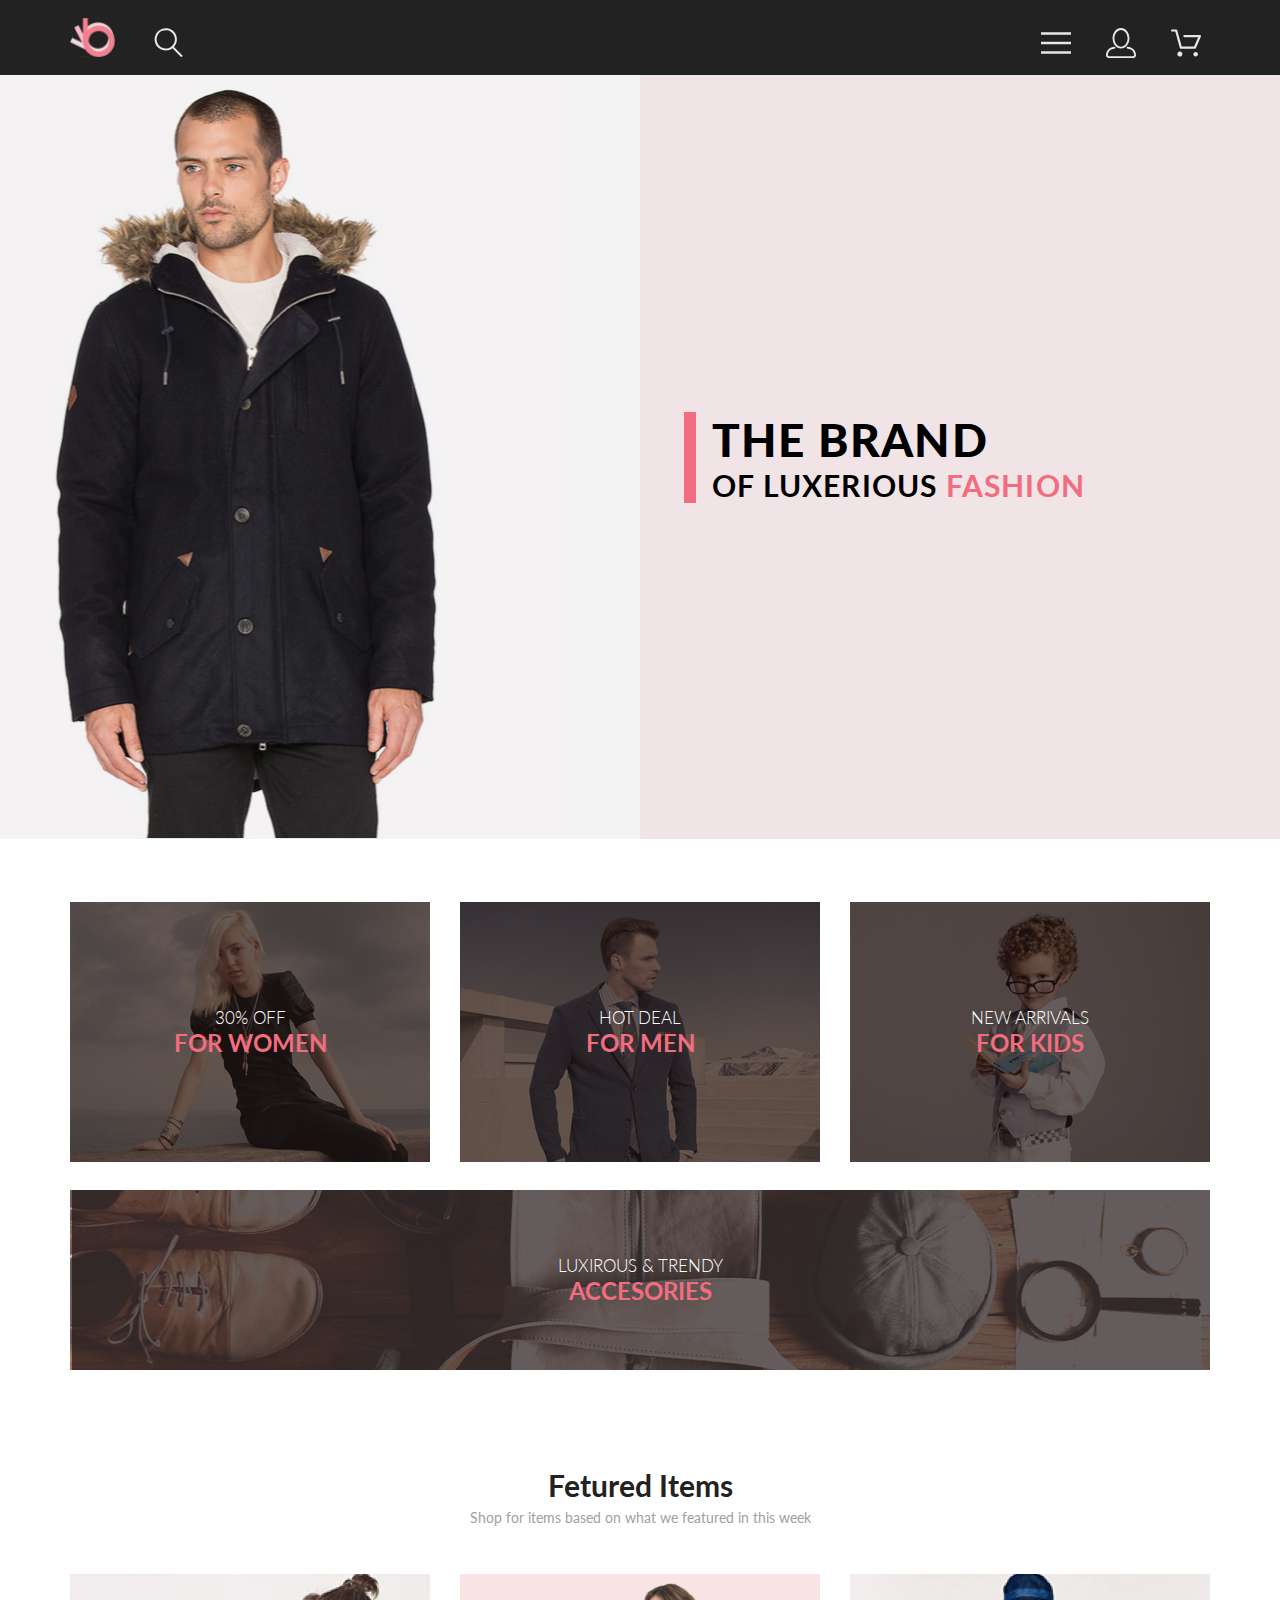
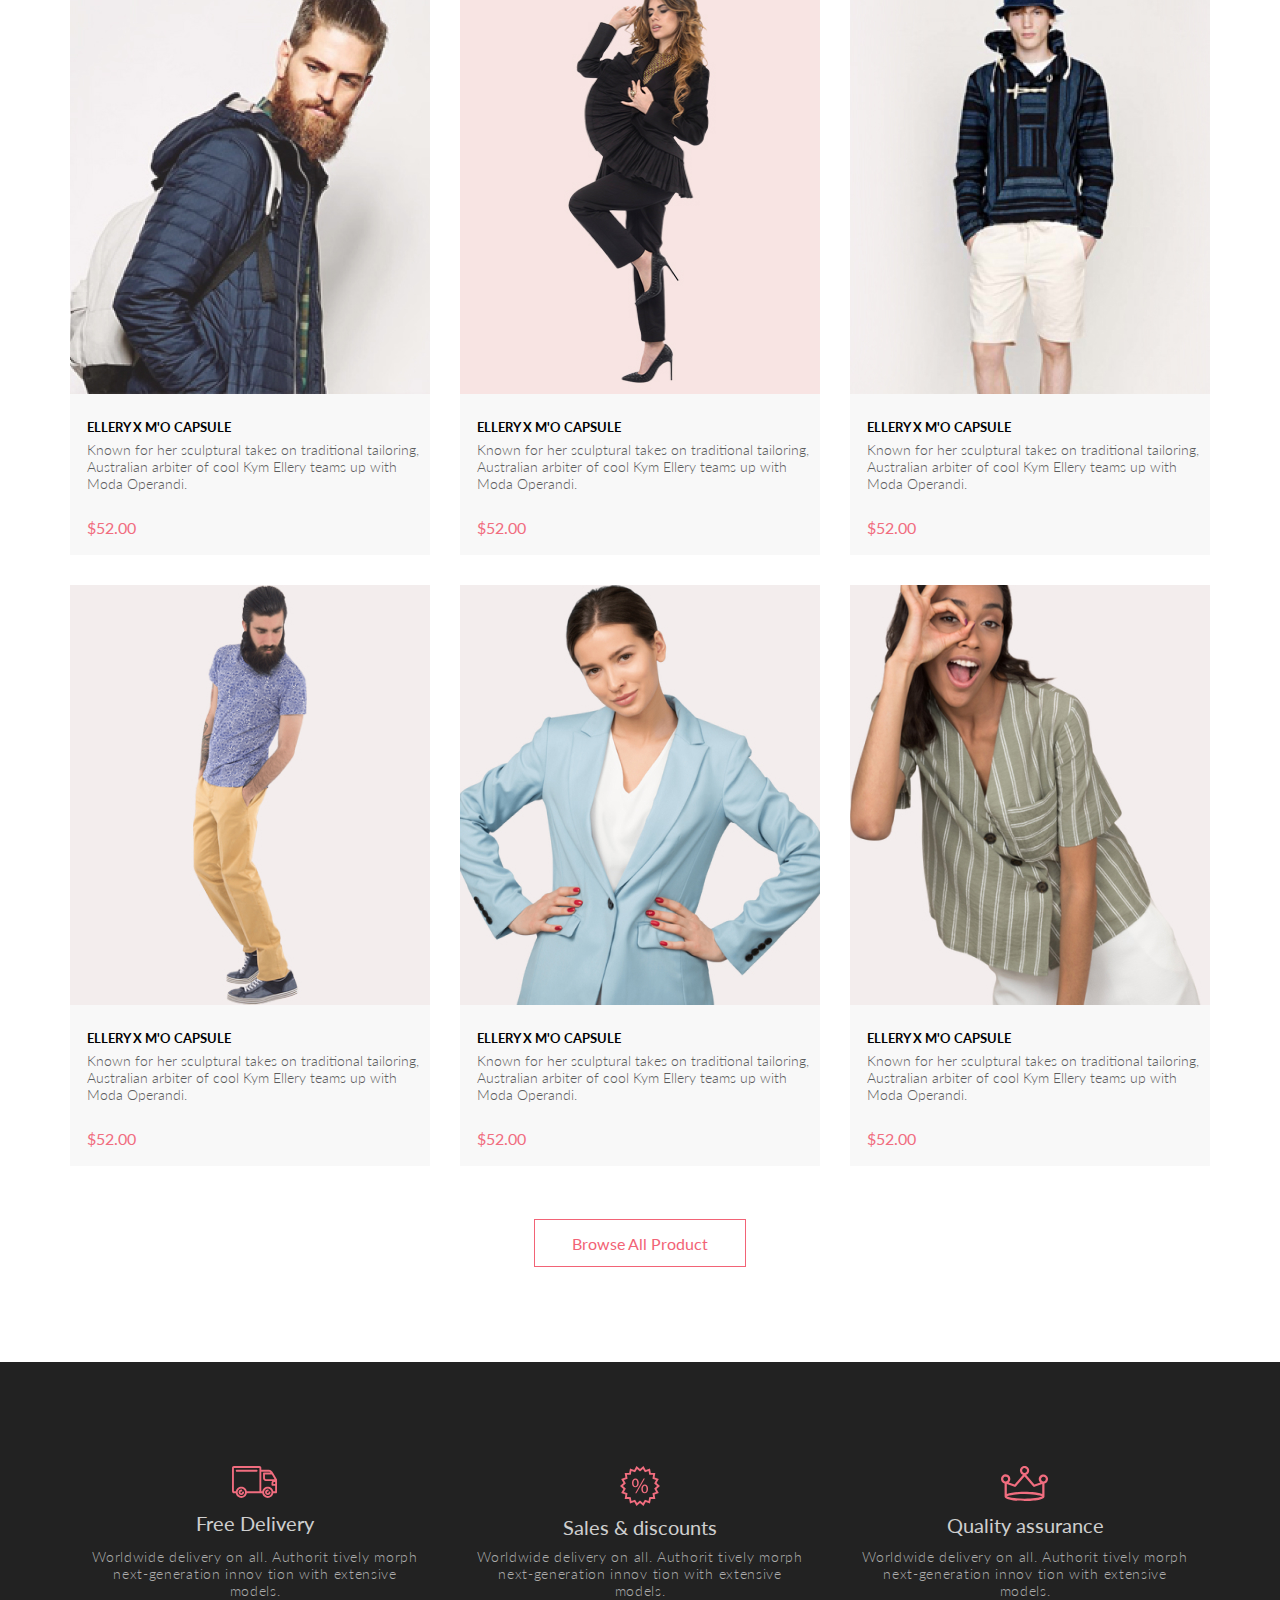
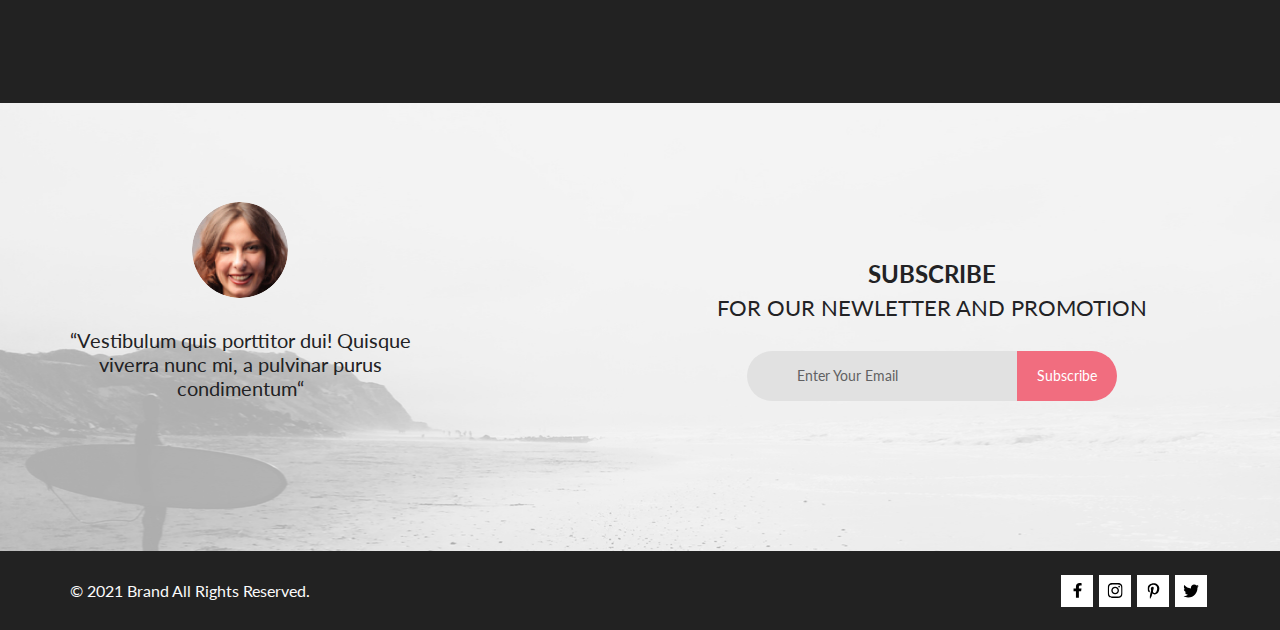
<file: index.html>
<!DOCTYPE html>
<html lang="en">
<head>
    <meta charset="UTF-8">
    <meta name="viewport" content="width=device-width, initial-scale=1.0">
    <link rel="preconnect" href="https://fonts.gstatic.com">
    <link href="https://fonts.googleapis.com/css2?family=Lato:wght@100;300;400;700;900&family=Roboto+Condensed:wght@400;700&display=swap" rel="stylesheet">
    <link rel="stylesheet" href="style/style.css">
    <title>Document</title>
</head>
<body>
    <header>
        <div class="wrap">
            <div class="logo-seach">
                <a href="index.html">
                    <div class="logo-item logo"></div>
                </a>
                <a href="#">

                        <svg class="logo-item seach" width="27" height="28" viewBox="0 0 27 28" fill="none" xmlns="http://www.w3.org/2000/svg">
                            <path d="M19.0596 17.6259C20.6713 15.8658 21.6282 13.6048 21.7698 11.2225C21.9113 8.84018 21.2288 6.48173 19.8369 4.54318C18.445 2.60463 16.4285 1.20404 14.126 0.576619C11.8234 -0.0508009 9.3751 0.13316 7.19217 1.09761C5.00923 2.06205 3.22463 3.74825 2.13804 5.87302C1.05145 7.9978 0.729054 10.4318 1.225 12.7661C1.72094 15.1005 3.00501 17.1932 4.86158 18.6927C6.71814 20.1922 9.03413 21.0072 11.4206 21.0009C13.673 21.004 15.8645 20.27 17.6606 18.9109L25.4086 26.7179C25.4941 26.807 25.5965 26.8781 25.7099 26.927C25.8232 26.9759 25.9452 27.0017 26.0686 27.0029C26.1923 27.0033 26.3148 26.9782 26.4283 26.9292C26.5419 26.8801 26.6441 26.8082 26.7286 26.7179C26.9025 26.537 26.9997 26.2958 26.9997 26.0449C26.9997 25.794 26.9025 25.5528 26.7286 25.3719L19.0596 17.6259ZM2.88662 10.5009C2.89946 8.81563 3.41094 7.17187 4.35659 5.77685C5.30224 4.38183 6.63972 3.29801 8.20044 2.662C9.76115 2.02599 11.4752 1.86627 13.1266 2.20298C14.7779 2.53969 16.2926 3.35775 17.4797 4.55404C18.6668 5.75033 19.4732 7.27129 19.7972 8.92519C20.1212 10.5791 19.9483 12.2919 19.3002 13.8476C18.6522 15.4034 17.5581 16.7325 16.1559 17.6674C14.7536 18.6023 13.1059 19.1011 11.4206 19.1009C9.14916 19.0901 6.97482 18.1784 5.37484 16.566C3.77486 14.9537 2.87998 12.7724 2.88662 10.5009Z"/>
                            </svg>
                            
                        
                    <!-- <div class="logo-item seach"></div> -->
                </a>
                <!-- <a href="index.html"><img src="img/logo.svg" alt="logo" class="logo-img"></a>
                <a href="#"><img src="img/seach.png" alt="seach" class="seach-img"></a>     -->
            </div>
            <div class="header-nav">
                <a href="#">
                    <svg class="nav-item nav-menu" width="32" height="23" viewBox="0 0 32 23" fill="none" xmlns="http://www.w3.org/2000/svg">
                        <path d="M0 23V20.31H32V23H0ZM0 12.76V10.07H32V12.76H0ZM0 2.69V0H32V2.69H0Z" />
                        </svg>
                </a>
                <a href="#">
                    <svg  class="nav-item nav-login" width="29" height="29" viewBox="0 0 29 29" fill="none" xmlns="http://www.w3.org/2000/svg">
                        <path d="M14.5 19.937C19 19.937 22.656 15.464 22.656 9.968C22.656 4.472 19 0 14.5 0C13.3631 0.0217413 12.2463 0.303398 11.2351 0.823397C10.2239 1.34339 9.34507 2.08794 8.66602 3C7.12663 4.99573 6.30819 7.45381 6.34399 9.974C6.34399 15.465 10 19.937 14.5 19.937ZM14.5 1.813C18 1.813 20.844 5.472 20.844 9.969C20.844 14.466 17.998 18.125 14.5 18.125C11.002 18.125 8.15603 14.465 8.15503 9.969C8.15403 5.473 11 1.813 14.5 1.813ZM20.844 18.125C20.6036 18.125 20.373 18.2205 20.203 18.3905C20.033 18.5605 19.9375 18.7911 19.9375 19.0315C19.9375 19.2719 20.033 19.5025 20.203 19.6725C20.373 19.8425 20.6036 19.938 20.844 19.938C22.526 19.9399 24.1386 20.6088 25.3279 21.7982C26.5172 22.9875 27.1861 24.6 27.188 26.282C27.1875 26.5221 27.0918 26.7523 26.922 26.9221C26.7522 27.0918 26.5221 27.1875 26.282 27.188H2.71997C2.47985 27.1875 2.24975 27.0918 2.07996 26.9221C1.91016 26.7523 1.81449 26.5221 1.81396 26.282C1.81608 24.6001 2.48517 22.9877 3.67444 21.7985C4.86371 20.6092 6.47608 19.9401 8.15796 19.938C8.39824 19.938 8.62868 19.8425 8.79858 19.6726C8.96849 19.5027 9.06396 19.2723 9.06396 19.032C9.06396 18.7917 8.96849 18.5613 8.79858 18.3914C8.62868 18.2215 8.39824 18.126 8.15796 18.126C5.99541 18.1279 3.92201 18.9875 2.39258 20.5164C0.863144 22.0453 0.00264777 24.1185 0 26.281C0.000794067 27.0019 0.287502 27.693 0.797241 28.2027C1.30698 28.7125 1.99811 28.9992 2.71899 29H26.282C27.0027 28.9989 27.6936 28.7121 28.2031 28.2024C28.7126 27.6927 28.9992 27.0017 29 26.281C28.9974 24.1187 28.1372 22.0457 26.6083 20.5168C25.0793 18.9878 23.0063 18.1276 20.844 18.125Z"/>
                        </svg>
                </a>
                <a href="#">
                    <svg  class="nav-item nav-cart" width="32" height="29" viewBox="0 0 32 29" fill="none" xmlns="http://www.w3.org/2000/svg">
                        <path d="M26.2009 29C25.5532 28.9738 24.9415 28.6948 24.4972 28.2227C24.0529 27.7506 23.8114 27.1232 23.8245 26.475C23.8376 25.8269 24.1043 25.2097 24.5673 24.7559C25.0303 24.3022 25.6527 24.048 26.301 24.048C26.9493 24.048 27.5717 24.3022 28.0347 24.7559C28.4977 25.2097 28.7644 25.8269 28.7775 26.475C28.7906 27.1232 28.549 27.7506 28.1047 28.2227C27.6604 28.6948 27.0488 28.9738 26.401 29H26.2009ZM6.75293 26.32C6.75293 25.79 6.91011 25.2718 7.20459 24.8311C7.49907 24.3904 7.91764 24.0469 8.40735 23.844C8.89705 23.6412 9.43594 23.5881 9.95581 23.6915C10.4757 23.7949 10.9532 24.0502 11.328 24.425C11.7028 24.7998 11.9581 25.2773 12.0615 25.7972C12.1649 26.317 12.1118 26.8559 11.9089 27.3456C11.7061 27.8353 11.3626 28.2539 10.9219 28.5483C10.4812 28.8428 9.96304 29 9.43298 29C9.08087 29.0003 8.73212 28.9311 8.40674 28.7966C8.08136 28.662 7.78569 28.4646 7.53662 28.2158C7.28755 27.9669 7.09001 27.6713 6.9552 27.3461C6.82039 27.0208 6.75098 26.6721 6.75098 26.32H6.75293ZM10.553 20.686C10.2935 20.6868 10.0409 20.6024 9.83411 20.4457C9.62727 20.2891 9.47758 20.0689 9.40796 19.819L4.57495 2.36401H1.18201C0.868521 2.36401 0.567859 2.23947 0.346191 2.01781C0.124523 1.79614 0 1.49549 0 1.18201C0 0.868519 0.124523 0.567873 0.346191 0.346205C0.567859 0.124537 0.868521 5.81268e-06 1.18201 5.81268e-06H5.46301C5.7225 -0.00080736 5.97504 0.0837201 6.18176 0.240568C6.38848 0.397416 6.53784 0.617884 6.60693 0.868006L11.4399 18.323H24.6179L29.001 8.27501H14.401C14.2428 8.27961 14.0854 8.25242 13.9379 8.19507C13.7904 8.13771 13.6559 8.05134 13.5424 7.94108C13.4288 7.83082 13.3386 7.69891 13.277 7.55315C13.2154 7.40739 13.1836 7.25075 13.1836 7.0925C13.1836 6.93426 13.2154 6.77762 13.277 6.63186C13.3386 6.4861 13.4288 6.35419 13.5424 6.24393C13.6559 6.13367 13.7904 6.0473 13.9379 5.98994C14.0854 5.93259 14.2428 5.90541 14.401 5.91001H30.814C31.0097 5.90996 31.2022 5.95866 31.3744 6.05172C31.5465 6.14478 31.6928 6.27926 31.7999 6.44301C31.9078 6.60729 31.9734 6.79569 31.9908 6.99145C32.0083 7.18721 31.9771 7.38424 31.9 7.565L26.495 19.977C26.4026 20.1876 26.251 20.3668 26.0585 20.4927C25.866 20.6186 25.641 20.6858 25.411 20.686H10.553Z"/>
                        </svg>
                </a>
            </div>    
        </div>
    </header>
    <section class="promo">
        <div class="wrap">
            <div class="img-promo">
            </div>
            <div class="text-promo">
                <div class="text-promo-block">
                <h1>the brand</h1>
                <p> of luxerious
                <redtext>fashion</redtext>
                </p>
            </div>
            </div>
        </div>
    </section>   
    <section class="catalog">
        <div class="wrap">     
                    <a href="catalog.html">
                        <div class="catalog-item offer-product-img1">
                            <p>30% off</p>
                            <h2>for women</h2>
                        </div>
                   </a>
                    <a href="catalog.html">
                        <div class="catalog-item offer-product-img2">
                                <p>HOT DEAL</p>
                                <h2>FOR MEN</h2>
                        </div>
                    </a>
                    <a href="catalog.html">
                        <div class="catalog-item offer-product-img3">
                                <p>NEW ARRIVALS</p>
                                <h2>FOR KIDS</h2>
                        </div>
                    </a> 
                    <a href="catalog.html">
                        <div class="catalog-item offer-product-img4">
                               <p>LUXIROUS &amp; TRENDY</p>
                                <h2>ACCESORIES</h2>
                        </div>
                    </a> 
        </div>
    </section>
    <section class="product">
        <div class="wrap">
            <span class="title-section-product">Fetured Items</span>
            <p>Shop for items based on what we featured in this week</p>
            <div class="product-conteiner">
                <div class="product-item">
                    <div class="product-item-link">
                        <a href="#">
                            <img src="img/product.svg" alt="product">
                            <p>Add to Cart</p>
                        </a>
                    </div>
                    <img src="img/ProdBlIm1.jpg" alt="">
                    <span class="product-name">ELLERY X M'O CAPSULE</span>
                    <p>Known for her sculptural takes on traditional tailoring, Australian arbiter of cool Kym Ellery teams up with Moda Operandi.</p>
                    <p><redtext>$52.00</redtext></p>
                </div>
                <div class="product-item">
                        <div class="product-item-link">
                            <a href="#">
                                <img src="img/product.svg" alt="product">
                                <p>Add to Cart</p>
                            </a>
                        </div>
                        <img src="img/ProdBlIm2.jpg" alt="">
                        <span class="product-name">ELLERY X M'O CAPSULE</span>
                        <p>Known for her sculptural takes on traditional tailoring, Australian arbiter of cool Kym Ellery teams up with Moda Operandi.</p>
                        <p><redtext>$52.00</redtext></p>
                </div>
                <div class="product-item">
                        <div class="product-item-link">
                            <a href="#">
                                <img src="img/product.svg" alt="product">
                                <p>Add to Cart</p>
                            </a>
                        </div>
                        <img src="img/ProdBlIm3.jpg" alt="">
                        <span class="product-name">ELLERY X M'O CAPSULE</span>
                        <p>Known for her sculptural takes on traditional tailoring, Australian arbiter of cool Kym Ellery teams up with Moda Operandi.</p>
                        <p><redtext>$52.00</redtext></p>
                </div>
                <div class="product-item">
                        <div class="product-item-link">
                            <a href="#">
                                <img src="img/product.svg" alt="product">
                                <p>Add to Cart</p>
                            </a>
                        </div>
                        <img src="img/ProdBlIm4.jpg" alt="">
                        <span class="product-name">ELLERY X M'O CAPSULE</span>
                        <p>Known for her sculptural takes on traditional tailoring, Australian arbiter of cool Kym Ellery teams up with Moda Operandi.</p>
                        <p><redtext>$52.00</redtext></p>
                </div>
                <div class="product-item">
                        <div class="product-item-link">
                            <a href="#">
                                <img src="img/product.svg" alt="product">
                                <p>Add to Cart</p>
                            </a>
                        </div>
                        <img src="img/ProdBlIm5.jpg" alt="">
                        <span class="product-name">ELLERY X M'O CAPSULE</span>
                        <p>Known for her sculptural takes on traditional tailoring, Australian arbiter of cool Kym Ellery teams up with Moda Operandi.</p>
                        <p><redtext>$52.00</redtext></p>
                </div>
                <div class="product-item">
                        <div class="product-item-link">
                            <a href="#">
                                <img src="img/product.svg" alt="product">
                                <p>Add to Cart</p>
                            </a>
                        </div>
                        <img src="img/ProdBlIm6.jpg" alt="">
                        <span class="product-name">ELLERY X M'O CAPSULE</span>
                        <p>Known for her sculptural takes on traditional tailoring, Australian arbiter of cool Kym Ellery teams up with Moda Operandi.</p>
                        <p><redtext>$52.00</redtext></p>

                </div>
            </div>

            <a href="catalog.html" class="product-btn-link">
                <div class="product-btn">
                Browse All Product
                </div>
            </a>
        </div>
    </section>
    <section class="feature">
        <div class="wrap">
            <div class="feature-block">
                <svg width="46" height="32" viewBox="0 0 46 32" fill="none" xmlns="http://www.w3.org/2000/svg">
                    <path d="M30.2873 27.2429H14.8103C14.6031 28.5509 13.936 29.742 12.929 30.6021C11.922 31.4621 10.6411 31.9346 9.31682 31.9346C7.99252 31.9346 6.71166 31.4621 5.70464 30.6021C4.69762 29.742 4.03052 28.5509 3.82332 27.2429H1.88631C1.39149 27.2397 0.918139 27.0404 0.570025 26.6887C0.221911 26.337 0.0274507 25.8618 0.0293142 25.3669V1.87695C0.0271852 1.38195 0.221516 0.906335 0.569658 0.554443C0.917801 0.202551 1.39131 0.00317363 1.88631 0H27.4373C27.9322 0.00317353 28.4056 0.202522 28.7536 0.554443C29.1016 0.906364 29.2957 1.38204 29.2933 1.87695V3.78198H36.4143C36.4947 3.78164 36.5747 3.79208 36.6523 3.81299C38.9523 4.01299 40.1093 5.2129 41.3293 7.2749L44.8883 13.3689C44.9732 13.5136 45.018 13.6782 45.0183 13.8459V26.304C45.0194 26.5515 44.9221 26.7892 44.7479 26.9651C44.5737 27.141 44.3369 27.2406 44.0893 27.2419H41.2753C41.0681 28.5499 40.401 29.741 39.394 30.6011C38.387 31.4611 37.1061 31.9336 35.7818 31.9336C34.4575 31.9336 33.1767 31.4611 32.1696 30.6011C31.1626 29.741 30.4955 28.5499 30.2883 27.2419L30.2873 27.2429ZM32.0653 26.304C32.0732 27.0369 32.2977 27.7511 32.7107 28.3567C33.1236 28.9623 33.7065 29.4322 34.3859 29.7073C35.0653 29.9824 35.811 30.0503 36.5289 29.9026C37.2469 29.7548 37.9051 29.398 38.4207 28.877C38.9363 28.3559 39.2862 27.6941 39.4265 26.9746C39.5667 26.2551 39.491 25.5103 39.2088 24.8337C38.9267 24.1572 38.4507 23.5794 37.8408 23.1729C37.2309 22.7663 36.5143 22.5491 35.7813 22.5488C34.791 22.5552 33.8436 22.9543 33.1469 23.6582C32.4503 24.3621 32.0613 25.3136 32.0653 26.304ZM5.60134 26.304C5.60923 27.0369 5.83376 27.7511 6.24669 28.3567C6.65962 28.9623 7.2425 29.4322 7.92192 29.7073C8.60135 29.9824 9.34697 30.0503 10.0649 29.9026C10.7829 29.7548 11.4411 29.398 11.9567 28.877C12.4723 28.3559 12.8222 27.6941 12.9625 26.9746C13.1027 26.2551 13.027 25.5103 12.7448 24.8337C12.4627 24.1572 11.9867 23.5794 11.3768 23.1729C10.7669 22.7663 10.0503 22.5491 9.31731 22.5488C8.32679 22.5549 7.37915 22.9537 6.6823 23.6577C5.98545 24.3617 5.59634 25.3134 5.60033 26.304H5.60134ZM41.2733 25.366H43.1593V19.7478H40.4233C40.3007 19.7473 40.1794 19.7227 40.0664 19.6753C39.9533 19.6279 39.8507 19.5585 39.7644 19.4714C39.6781 19.3843 39.6099 19.281 39.5635 19.1675C39.5172 19.054 39.4937 18.9324 39.4943 18.8098V16.9629C39.494 16.2423 39.7696 15.5488 40.2643 15.0249H33.8853C33.8081 15.0248 33.7312 15.015 33.6563 14.9958C32.9516 14.933 32.2961 14.6081 31.8194 14.0852C31.3428 13.5623 31.0798 12.8794 31.0823 12.1719V7.47192C31.0817 7.34927 31.1052 7.22758 31.1515 7.11401C31.1978 7.00044 31.2661 6.89725 31.3523 6.81006C31.4386 6.72286 31.5412 6.6535 31.6543 6.60596C31.7674 6.55841 31.8887 6.53361 32.0113 6.53296H38.4943C38.15 6.21428 37.7426 5.97123 37.2986 5.81982C36.8545 5.66842 36.3836 5.61187 35.9163 5.65381H29.2933V25.3618H30.2873C30.4945 24.0538 31.1616 22.8627 32.1687 22.0027C33.1757 21.1426 34.4565 20.6702 35.7808 20.6702C37.1051 20.6702 38.386 21.1426 39.393 22.0027C40.4 22.8627 41.0671 24.0538 41.2743 25.3618L41.2733 25.366ZM14.8093 25.366H27.4363V1.87598H1.88631V25.366H3.82332C4.03052 24.058 4.69762 22.8666 5.70464 22.0066C6.71166 21.1465 7.99252 20.6741 9.31682 20.6741C10.6411 20.6741 11.922 21.1465 12.929 22.0066C13.936 22.8666 14.6031 24.058 14.8103 25.366H14.8093ZM41.3513 16.9658V17.875H43.1593V16.0278H42.2803C42.0335 16.0294 41.7973 16.1288 41.6234 16.304C41.4495 16.4792 41.352 16.716 41.3523 16.9629L41.3513 16.9658ZM32.9383 12.1738C32.9372 12.4263 33.0363 12.6691 33.2139 12.8486C33.3914 13.0282 33.6328 13.13 33.8853 13.1318C33.9492 13.1316 34.0129 13.1384 34.0753 13.1519H42.6003L39.8343 8.41602H32.9343L32.9383 12.1738ZM33.0313 26.3059C33.0284 25.5734 33.3162 24.8695 33.8316 24.3489C34.3469 23.8283 35.0478 23.5333 35.7803 23.5288C36.0291 23.5288 36.2677 23.6278 36.4436 23.8037C36.6195 23.9796 36.7183 24.218 36.7183 24.4668C36.7183 24.7156 36.6195 24.9542 36.4436 25.1301C36.2677 25.306 36.0291 25.4048 35.7803 25.4048C35.602 25.4032 35.4272 25.4548 35.2782 25.5527C35.1291 25.6507 35.0125 25.7905 34.9432 25.9548C34.8738 26.1191 34.8548 26.3005 34.8887 26.4756C34.9225 26.6507 35.0076 26.8118 35.1331 26.9385C35.2586 27.0651 35.419 27.1516 35.5938 27.187C35.7686 27.2224 35.9499 27.2051 36.1149 27.1372C36.2798 27.0693 36.4208 26.9538 36.5201 26.8057C36.6193 26.6575 36.6723 26.4833 36.6723 26.3049C36.6723 26.0587 36.7701 25.8226 36.9443 25.6484C37.1184 25.4743 37.3546 25.3765 37.6008 25.3765C37.8471 25.3765 38.0832 25.4743 38.2574 25.6484C38.4315 25.8226 38.5293 26.0587 38.5293 26.3049C38.5293 27.0343 38.2396 27.7338 37.7239 28.2495C37.2081 28.7652 36.5087 29.0549 35.7793 29.0549C35.05 29.0549 34.3505 28.7652 33.8348 28.2495C33.319 27.7338 33.0293 27.0343 33.0293 26.3049L33.0313 26.3059ZM6.56731 26.3059C6.56438 25.5734 6.8522 24.8695 7.36757 24.3489C7.88294 23.8283 8.58378 23.5333 9.31633 23.5288C9.5651 23.5288 9.80369 23.6278 9.9796 23.8037C10.1555 23.9796 10.2543 24.218 10.2543 24.4668C10.2543 24.7156 10.1555 24.9542 9.9796 25.1301C9.80369 25.306 9.5651 25.4048 9.31633 25.4048C9.138 25.4032 8.96319 25.4548 8.81413 25.5527C8.66508 25.6507 8.54849 25.7905 8.47914 25.9548C8.4098 26.1191 8.39082 26.3005 8.42464 26.4756C8.45846 26.6507 8.54354 26.8118 8.66908 26.9385C8.79463 27.0651 8.95498 27.1516 9.12978 27.187C9.30458 27.2224 9.48595 27.2051 9.65087 27.1372C9.81579 27.0693 9.95683 26.9538 10.0561 26.8057C10.1553 26.6575 10.2083 26.4833 10.2083 26.3049C10.2083 26.0587 10.3061 25.8226 10.4803 25.6484C10.6544 25.4743 10.8906 25.3765 11.1368 25.3765C11.3831 25.3765 11.6193 25.4743 11.7934 25.6484C11.9675 25.8226 12.0653 26.0587 12.0653 26.3049C12.0653 27.0343 11.7756 27.7338 11.2599 28.2495C10.7441 28.7652 10.0447 29.0549 9.31532 29.0549C8.58598 29.0549 7.8865 28.7652 7.37078 28.2495C6.85505 27.7338 6.56532 27.0343 6.56532 26.3049L6.56731 26.3059ZM4.70934 5.65991C4.46056 5.65991 4.22198 5.56116 4.04607 5.38525C3.87016 5.20934 3.77132 4.9707 3.77132 4.72192C3.77132 4.47315 3.87016 4.2345 4.04607 4.05859C4.22198 3.88268 4.46056 3.78394 4.70934 3.78394H24.6093C24.8581 3.78394 25.0967 3.88268 25.2726 4.05859C25.4485 4.2345 25.5473 4.47315 25.5473 4.72192C25.5473 4.9707 25.4485 5.20934 25.2726 5.38525C25.0967 5.56116 24.8581 5.65991 24.6093 5.65991H4.70934Z" />
                    </svg>
                <!-- <img src="img/FeatureBlockImg1.png" alt=""> -->
                <span>Free Delivery</span>
                <p>Worldwide delivery on all. Authorit tively morph next-generation innov tion with extensive models.</p>
            </div>
            <div class="feature-block">
                <svg width="40" height="40" viewBox="0 0 40 40" fill="none" xmlns="http://www.w3.org/2000/svg">
                    <path d="M19.994 37.0239L16.523 39.9238L14.235 36.0039L9.995 37.5159L9.17297 33.0359L4.67999 32.991L5.41199 28.491L1.20398 26.8909L3.414 22.925L0 19.96L3.41199 16.9929L1.20203 13.0278L5.41101 11.428L4.67798 6.93286L9.172 6.88892L9.99402 2.40894L14.234 3.91992L16.522 0L19.993 2.8999L23.464 0L25.753 3.9209L29.993 2.40894L30.814 6.88989L35.308 6.93481L34.576 11.4299L38.784 13.03L36.574 16.9958L39.986 19.9609L36.574 22.928L38.783 26.894L34.574 28.4939L35.307 32.988L30.812 33.033L29.991 37.5139L25.753 36.0029L23.464 39.9229L19.994 37.0239ZM21.2 35.541L22.961 37.012L24.122 35.022L24.914 33.666L26.382 34.189L28.533 34.957L28.95 32.6838L29.235 31.1289L30.796 31.113L33.078 31.092L32.706 28.8098L32.452 27.25L33.911 26.696L36.045 25.8828L34.925 23.873L34.159 22.498L35.342 21.4709L37.076 19.9609L35.343 18.4609L34.16 17.4319L34.926 16.0559L36.047 14.0449L33.913 13.2339L32.454 12.6809L32.709 11.1208L33.081 8.83984L30.799 8.81689L29.239 8.80103L28.954 7.24683L28.538 4.97388L26.386 5.74097L24.918 6.26392L24.125 4.90698L22.963 2.91699L21.201 4.38794L19.996 5.39282L18.791 4.38794L17.03 2.91699L15.869 4.90601L15.077 6.26294L13.608 5.73999L11.458 4.97192L11.04 7.24585L10.755 8.80005L9.19501 8.81592L6.914 8.83789L7.28601 11.1199L7.53998 12.678L6.08099 13.2329L3.94598 14.0439L5.06702 16.0549L5.83301 17.4299L4.65002 18.459L2.91602 19.967L4.64899 21.4739L5.83197 22.5029L5.06598 23.8779L3.94501 25.8879L6.078 26.698L7.53802 27.2529L7.28302 28.812L6.91199 31.0959L9.19299 31.1189L10.753 31.135L11.038 32.6899L11.455 34.9619L13.607 34.1948L15.076 33.6719L15.868 35.0288L17.03 37.019L18.791 35.5479L19.996 34.543L21.2 35.541ZM21.318 23.02C21.318 20.093 22.883 18.4648 24.777 18.4648C26.783 18.4648 28.077 20.0279 28.077 22.7949C28.077 25.8539 26.492 27.3718 24.662 27.3718C22.883 27.3718 21.338 25.922 21.318 23.02ZM22.839 22.9319C22.816 24.7829 23.521 26.1899 24.711 26.1899C25.988 26.1899 26.561 24.8049 26.561 22.8899C26.561 21.1249 26.054 19.6528 24.711 19.6528C23.5 19.6488 22.839 21.1029 22.839 22.9309V22.9319ZM15.194 27.332L23.609 12.613H24.842L16.427 27.332H15.194ZM11.979 16.99C11.979 14.09 13.542 12.458 15.437 12.458C17.437 12.458 18.763 14.022 18.763 16.79C18.763 19.848 17.177 21.365 15.327 21.365C13.544 21.365 12 19.915 11.979 16.991V16.99ZM13.521 16.9238C13.477 18.7748 14.162 20.1809 15.371 20.1829C16.648 20.1829 17.221 18.7988 17.221 16.8828C17.221 15.1168 16.714 13.645 15.371 13.645C14.162 13.642 13.521 15.092 13.521 16.925V16.9238Z"/>
                    </svg>
                <!-- <img src="img/FeatureBlockImg2.png" alt=""> -->
                <span>Sales & discounts</span>
                <p>Worldwide delivery on all. Authorit tively morph next-generation innov tion with extensive models.</p>
            </div>
            <div class="feature-block">
                <svg width="48" height="35" viewBox="0 0 48 35" fill="none" xmlns="http://www.w3.org/2000/svg">
                    <path d="M42.3938 8.53564C41.1774 8.52335 40.0058 8.99349 39.1351 9.84302C38.2644 10.6925 37.7655 11.8522 37.7479 13.0686C37.751 13.7086 37.892 14.3405 38.1612 14.9211C38.4304 15.5018 38.8215 16.0176 39.3079 16.4336L33.4479 18.4888L25.1089 8.80566C26.0042 8.50693 26.784 7.93646 27.3396 7.17358C27.8953 6.41071 28.1992 5.49331 28.2089 4.54956C28.1837 3.33432 27.6832 2.17743 26.8149 1.3269C25.9465 0.476377 24.7794 0 23.5639 0C22.3484 0 21.1813 0.476377 20.3129 1.3269C19.4446 2.17743 18.9441 3.33432 18.9189 4.54956C18.9285 5.48395 19.2261 6.39274 19.771 7.15186C20.316 7.91097 21.0817 8.48368 21.9639 8.79175L13.6119 18.4917L7.75396 16.4368C8.24003 16.0206 8.63074 15.5045 8.89959 14.9238C9.16843 14.3432 9.30908 13.7116 9.31194 13.0718C9.33497 12.195 9.10937 11.3296 8.6613 10.5757C8.21324 9.82172 7.56095 9.2099 6.77983 8.81104C5.99872 8.41217 5.12072 8.2424 4.24724 8.32153C3.37376 8.40067 2.54051 8.72555 1.8438 9.2583C1.14709 9.79105 0.61538 10.5101 0.310108 11.3323C0.00483695 12.1545 -0.0615238 13.0462 0.118702 13.9045C0.298928 14.7629 0.718349 15.5526 1.32854 16.1826C1.93873 16.8126 2.7148 17.2571 3.56694 17.4646V29.7556C3.5743 29.8376 3.59101 29.9184 3.61687 29.9966C3.58394 30.1233 3.56721 30.2538 3.56694 30.3848C3.56694 34.7968 21.4859 34.9268 23.5289 34.9268C25.5719 34.9268 43.4909 34.7978 43.4909 30.3848C43.4902 30.2539 43.4733 30.1234 43.4408 29.9966C43.4685 29.9189 43.4853 29.8379 43.4909 29.7556V17.4646C44.5898 17.2244 45.5595 16.5828 46.2103 15.6653C46.861 14.7478 47.1458 13.6204 47.0091 12.5039C46.8724 11.3874 46.3239 10.3621 45.471 9.62866C44.6181 8.89526 43.5223 8.50653 42.3979 8.53857L42.3938 8.53564ZM21.1749 4.55176C21.1633 4.07755 21.2934 3.61062 21.5485 3.21069C21.8036 2.81076 22.172 2.49591 22.6069 2.3064C23.0417 2.11688 23.5232 2.06132 23.9898 2.14673C24.4564 2.23214 24.887 2.45463 25.2265 2.78589C25.566 3.11715 25.7991 3.542 25.8959 4.00635C25.9928 4.4707 25.9491 4.95345 25.7703 5.39282C25.5916 5.8322 25.2859 6.20831 24.8924 6.47314C24.4988 6.73798 24.0353 6.8795 23.561 6.87964C22.9362 6.88605 22.3343 6.64481 21.8871 6.2085C21.44 5.77218 21.1838 5.17647 21.1749 4.55176ZM13.5849 20.8276C13.8019 20.9026 14.0362 20.9113 14.2581 20.8525C14.48 20.7938 14.6794 20.6701 14.8309 20.4976L23.5309 10.3977L32.2309 20.4976C32.3821 20.6702 32.5813 20.7938 32.803 20.8528C33.0248 20.9117 33.2589 20.9033 33.4759 20.8286L41.2339 18.1038V28.0408C36.3489 25.9188 25.1249 25.8406 23.5339 25.8406C21.9429 25.8406 10.7149 25.9198 5.83391 28.0408V18.1038L13.5849 20.8276ZM23.5279 32.7166C14.8279 32.7166 9.27888 31.7057 6.97087 30.8547C6.6198 30.7373 6.28407 30.578 5.97087 30.3806C6.69287 29.8596 9.03194 29.1487 12.9369 28.6487C19.9723 27.844 27.0765 27.844 34.1119 28.6487C38.0119 29.1487 40.357 29.8596 41.077 30.3806C40.7663 30.5794 40.4321 30.7388 40.082 30.8547C37.78 31.7037 32.2359 32.7166 23.5279 32.7166ZM2.28093 13.0686C2.2698 12.5945 2.40025 12.1279 2.65557 11.7283C2.91089 11.3286 3.27952 11.0139 3.71441 10.8247C4.14929 10.6355 4.63063 10.5801 5.0971 10.6658C5.56356 10.7514 5.99399 10.9743 6.3333 11.3057C6.67261 11.637 6.90543 12.0618 7.00212 12.5261C7.09882 12.9904 7.05498 13.4731 6.87615 13.9124C6.69732 14.3516 6.39159 14.7277 5.9981 14.9924C5.6046 15.2572 5.14118 15.3986 4.66692 15.3987C4.04176 15.4054 3.43941 15.1638 2.99212 14.7271C2.54482 14.2903 2.28911 13.6937 2.28093 13.0686ZM42.3938 15.3987C41.9359 15.3875 41.4914 15.2414 41.116 14.9788C40.7406 14.7162 40.451 14.3487 40.2834 13.9224C40.1158 13.496 40.0776 13.0297 40.1738 12.5818C40.2699 12.1339 40.496 11.7241 40.8238 11.4041C41.1516 11.084 41.5664 10.8677 42.0165 10.7822C42.4666 10.6968 42.9319 10.7459 43.3542 10.9236C43.7765 11.1013 44.137 11.3997 44.3906 11.7812C44.6442 12.1628 44.7796 12.6105 44.78 13.0686C44.7713 13.6935 44.5153 14.2895 44.068 14.7261C43.6208 15.1626 43.0188 15.4041 42.3938 15.3977V15.3987Z"/>
                    </svg>
                <!-- <img src="img/FeatureBlockImg3.png" alt=""> -->
                <span>Quality assurance</span>
                <p>Worldwide delivery on all. Authorit tively morph next-generation innov tion with extensive models.</p>
            </div>
         </div>
    </section>
    <section class="subscribe">
            <div class="wrap">
                <div class="subscribe-photo">
                    <img src="img/Intersect.jpg" alt="Intersect">
                    <p>“Vestibulum quis porttitor dui! Quisque viverra nunc mi, a pulvinar purus condimentum“</p>
                </div>
                <div class="subscribe-inputbtn">
                    <span class="span1">SUBSCRIBE</span>
                    <span class="span2"> FOR OUR NEWLETTER AND PROMOTION</span>
                    <form action="#" class="input-btn">
                        <input type="email" class="subsc-text" placeholder="Enter Your Email" required>
                        <input type="submit" class="subsc-btn" value="Subscribe">
                    </form>
                    
                </div>
            </div>
        
    </section>
    <footer>
        <div class="wrap">
            <p>© 2021 Brand All Rights Reserved.
            </p>
            <div class="block-socallink">
                <a href="#" class="fakebook">
                    <svg width="11" height="16" viewBox="0 0 11 16" fill="none" xmlns="http://www.w3.org/2000/svg">
                        <path d="M9.08836 8.28L9.50686 5.61602H6.89022V3.88729C6.89022 3.15847 7.25574 2.44806 8.42765 2.44806H9.61722V0.179975C9.61722 0.179975 8.53772 0 7.50561 0C5.35073 0 3.9422 1.27593 3.9422 3.5857V5.61602H1.54688V8.28H3.9422V14.72H6.89022V8.28H9.08836Z"/>
                        </svg>
                        
                </a>
                <a href="#" class="instagram">
                    <svg width="16" height="17" viewBox="0 0 16 17" fill="none" xmlns="http://www.w3.org/2000/svg">
                        <g clip-path="url(#clip0)">
                        <path d="M8.13897 4.68159C6.02383 4.68159 4.31774 6.38491 4.31774 8.49663C4.31774 10.6083 6.02383 12.3117 8.13897 12.3117C10.2541 12.3117 11.9602 10.6083 11.9602 8.49663C11.9602 6.38491 10.2541 4.68159 8.13897 4.68159ZM8.13897 10.9769C6.77211 10.9769 5.65467 9.8646 5.65467 8.49663C5.65467 7.12866 6.76878 6.01636 8.13897 6.01636C9.50915 6.01636 10.6233 7.12866 10.6233 8.49663C10.6233 9.8646 9.50583 10.9769 8.13897 10.9769ZM13.0078 4.52554C13.0078 5.02026 12.6087 5.41538 12.1165 5.41538C11.621 5.41538 11.2252 5.01694 11.2252 4.52554C11.2252 4.03413 11.6243 3.63569 12.1165 3.63569C12.6087 3.63569 13.0078 4.03413 13.0078 4.52554ZM15.5386 5.42866C15.4821 4.23667 15.2094 3.18081 14.3347 2.31089C13.4634 1.44097 12.4058 1.1687 11.2119 1.10894C9.9814 1.03921 6.29321 1.03921 5.0627 1.10894C3.8721 1.16538 2.81453 1.43765 1.93987 2.30757C1.06522 3.17749 0.795836 4.23335 0.735973 5.42534C0.666134 6.65386 0.666134 10.3361 0.735973 11.5646C0.79251 12.7566 1.06522 13.8124 1.93987 14.6824C2.81453 15.5523 3.86878 15.8246 5.0627 15.8843C6.29321 15.9541 9.9814 15.9541 11.2119 15.8843C12.4058 15.8279 13.4634 15.5556 14.3347 14.6824C15.2061 13.8124 15.4788 12.7566 15.5386 11.5646C15.6085 10.3361 15.6085 6.65718 15.5386 5.42866ZM13.949 12.8828C13.6895 13.5335 13.1874 14.0349 12.5322 14.2972C11.5511 14.6857 9.22314 14.596 8.13897 14.596C7.05479 14.596 4.72348 14.6824 3.74573 14.2972C3.09389 14.0382 2.59171 13.5369 2.32898 12.8828C1.93987 11.9033 2.02967 9.57905 2.02967 8.49663C2.02967 7.41421 1.9432 5.08667 2.32898 4.1105C2.58838 3.45972 3.09056 2.95835 3.74573 2.69604C4.7268 2.30757 7.05479 2.39722 8.13897 2.39722C9.22314 2.39722 11.5545 2.31089 12.5322 2.69604C13.184 2.95503 13.6862 3.4564 13.949 4.1105C14.3381 5.08999 14.2483 7.41421 14.2483 8.49663C14.2483 9.57905 14.3381 11.9066 13.949 12.8828Z"/>
                        </g>
                        <defs>
                        <clipPath id="clip0">
                        <rect width="14.8991" height="17" fill="white" transform="translate(0.685547)"/>
                        </clipPath>
                        </defs>
                        </svg>
                </a>
                <a href="#" class="pintares">
                    <svg width="13" height="16" viewBox="0 0 13 16" fill="none" xmlns="http://www.w3.org/2000/svg">
                        <g clip-path="url(#clip0)">
                        <path d="M6.74032 0.203125C3.55564 0.203125 0.408203 2.34063 0.408203 5.8C0.408203 8 1.63738 9.25 2.38233 9.25C2.68963 9.25 2.86655 8.3875 2.86655 8.14375C2.86655 7.85313 2.13091 7.23438 2.13091 6.025C2.13091 3.5125 4.03055 1.73125 6.4889 1.73125C8.60271 1.73125 10.1671 2.94062 10.1671 5.1625C10.1671 6.82187 9.50597 9.93437 7.36422 9.93437C6.59133 9.93437 5.93018 9.37187 5.93018 8.56563C5.93018 7.38438 6.74963 6.24062 6.74963 5.02187C6.74963 2.95312 3.835 3.32812 3.835 5.82812C3.835 6.35313 3.90018 6.93437 4.13298 7.4125C3.70463 9.26875 2.82931 12.0344 2.82931 13.9469C2.82931 14.5375 2.91311 15.1188 2.96899 15.7094C3.07452 15.8281 3.02175 15.8156 3.18316 15.7563C4.74757 13.6 4.69169 13.1781 5.3994 10.3562C5.78119 11.0875 6.76826 11.4812 7.55046 11.4812C10.8469 11.4812 12.3275 8.24688 12.3275 5.33125C12.3275 2.22813 9.66427 0.203125 6.74032 0.203125Z"/>
                        </g>
                        <defs>
                        <clipPath id="clip0">
                        <rect width="11.9193" height="16" fill="white" transform="translate(0.408203)"/>
                        </clipPath>
                        </defs>
                        </svg>
                </a>
                <a href="#" class="twitter">
                    <svg width="17" height="16" viewBox="0 0 17 16" fill="none" xmlns="http://www.w3.org/2000/svg">
                        <g clip-path="url(#clip0)">
                        <path d="M14.417 4.74052C14.427 4.88264 14.427 5.0248 14.427 5.16692C14.427 9.50192 11.1498 14.4969 5.15986 14.4969C3.31448 14.4969 1.60022 13.9588 0.158203 13.0248C0.420396 13.0552 0.67247 13.0654 0.944752 13.0654C2.46741 13.0654 3.8691 12.5476 4.98843 11.6644C3.5565 11.6339 2.3565 10.6898 1.94305 9.39027C2.14475 9.4207 2.34642 9.44102 2.5582 9.44102C2.85063 9.44102 3.14308 9.40039 3.41533 9.32936C1.92291 9.02477 0.803551 7.70498 0.803551 6.11108V6.07048C1.23715 6.31414 1.74139 6.46642 2.2758 6.4867C1.39849 5.89786 0.823727 4.8928 0.823727 3.75573C0.823727 3.14661 0.985041 2.58823 1.26741 2.10092C2.87077 4.09077 5.28086 5.39023 7.98334 5.53239C7.93293 5.28873 7.90266 5.03495 7.90266 4.78114C7.90266 2.97402 9.35477 1.50195 11.1598 1.50195C12.0976 1.50195 12.9446 1.89789 13.5396 2.53748C14.2757 2.39536 14.9816 2.12123 15.6068 1.74561C15.3648 2.50705 14.8505 3.14664 14.1749 3.5527C14.8304 3.48167 15.4657 3.29889 16.0505 3.04511C15.6069 3.69483 15.0522 4.27348 14.417 4.74052Z"/>
                        </g>
                        <defs>
                        <clipPath id="clip0">
                        <rect width="15.8924" height="16" fill="white" transform="translate(0.158203)"/>
                        </clipPath>
                        </defs>
                        </svg>
                </a>
            </div>    
        </div>
    </footer>
</body>
</html>
</file>
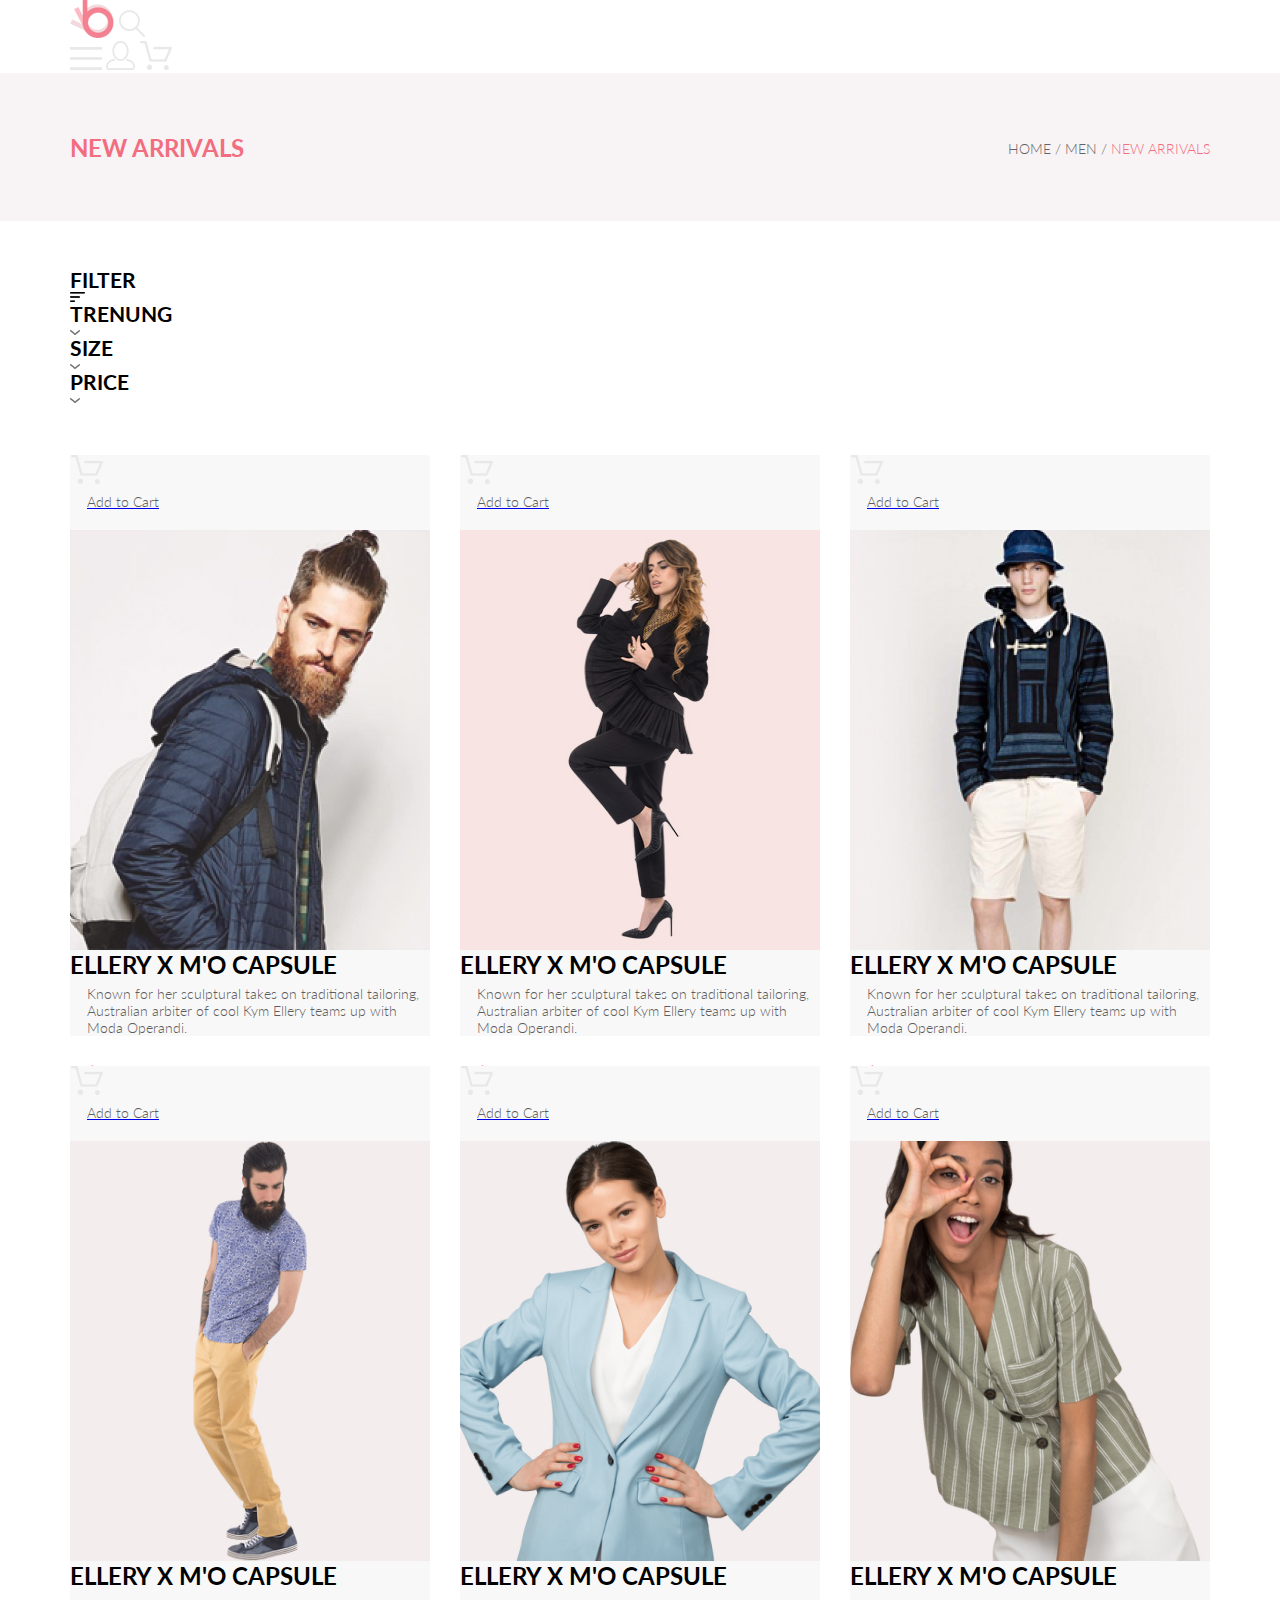
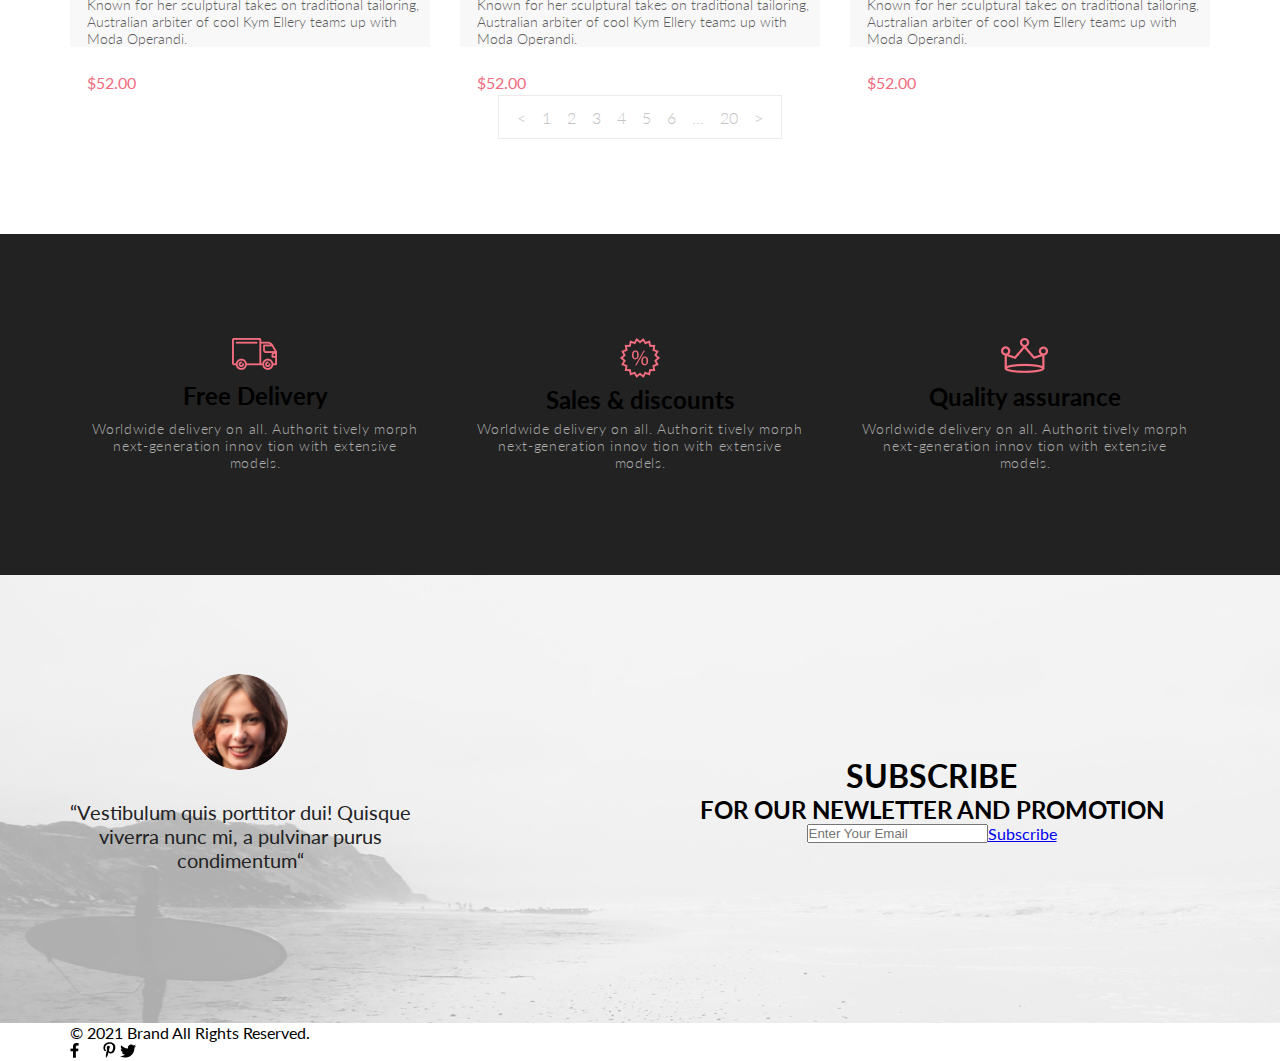
<file: catalog.html>
<!DOCTYPE html>
<html lang="en">
<head>
    <meta charset="UTF-8">
    <meta name="viewport" content="width=device-width, initial-scale=1.0">
    <link rel="preconnect" href="https://fonts.gstatic.com">
    <link href="https://fonts.googleapis.com/css2?family=Lato:wght@100;300;400;700;900&family=Roboto+Condensed:wght@400;700&display=swap" rel="stylesheet">
    <link rel="stylesheet" href="style/style.css">
    <title>Document</title>
</head>
<body>
    <div class="header">
        <div class="wrap">
            <div class="logo-seach">
                <a href="index.html"><img src="img/logo.svg" alt="logo" class="logo-img"></a>
                <img src="img/seach.png" alt="seach" class="seach-img">    
            </div>
            <div class="nav-menu">
                <img src="img/menu.png" alt="" class="img-menu1">
                <img src="img/regis.png" alt="" class="img-menu2">
                <img src="img/product.png" alt="" class="img-menu3">
            </div>    
        </div>
    </div>
     <div class="title-bread-crumbs">
         <div class="wrap">
             <h1>NEW ARRIVALS</h1>
             <div class="bread-crumbs">
                 <a href="#">HOME /</a>
                 <a href="#">MEN /</a>
                 <a href="#">NEW ARRIVALS</a>
             </div>
         </div>
     </div>
    <div class="product">
        <div class="wrap">

            <div class="filter">
                <div class="filter-img">
                    <h2>filter</h2>
                    <img src="img/filter.png" alt="filter">
                    <div class="filter-btn">
                        <div class="trenung">
                            <h2>trenung</h2>
                            <img src="img/lt.png" alt="lt">
                        </div>
                        <div class="size">
                            <h2>size</h2>
                            <img src="img/lt.png" alt="lt">
                        </div>
                        <div class="price">
                            <h2>price</h2>
                            <img src="img/lt.png" alt="lt">
                        </div>
                    </div>
                </div>
                
            </div>
            <div class="product-conteiner">
                <div class="product-item">
                    <div class="product-item-img">
                        <a href="#">
                            <img src="img/product.png" alt="product">
                            <p>Add to Cart</p>
                        </a>
                    </div>
                    <img src="img/ProdBlIm1.jpg" alt="">
                    <h2>ELLERY X M'O CAPSULE</h2>
                    <p>Known for her sculptural takes on traditional tailoring, Australian arbiter of cool Kym Ellery teams up with Moda Operandi.</p>
                    <p><redtext>$52.00</redtext></p>
            </div>
                <div class="product-item">
                        <div class="product-item-img">
                            <a href="#">
                                <img src="img/product.png" alt="product">
                                <p>Add to Cart</p>
                            </a>
                        </div>
                        <img src="img/ProdBlIm2.jpg" alt="">
                        <h2>ELLERY X M'O CAPSULE</h2>
                        <p>Known for her sculptural takes on traditional tailoring, Australian arbiter of cool Kym Ellery teams up with Moda Operandi.</p>
                        <p><redtext>$52.00</redtext></p>
                </div>
                <div class="product-item">

                        <div class="product-item-img">
                            <a href="#">
                                <img src="img/product.png" alt="product">
                                <p>Add to Cart</p>
                            </a>
                        </div>
                        <img src="img/ProdBlIm3.jpg" alt="">
                        <h2>ELLERY X M'O CAPSULE</h2>
                        <p>Known for her sculptural takes on traditional tailoring, Australian arbiter of cool Kym Ellery teams up with Moda Operandi.</p>
                        <p><redtext>$52.00</redtext></p>

                </div>
                <div class="product-item">

                        <div class="product-item-img">
                            <a href="#">
                                <img src="img/product.png" alt="product">
                                <p>Add to Cart</p>
                            </a>
                        </div>
                        <img src="img/ProdBlIm4.jpg" alt="">
                        <h2>ELLERY X M'O CAPSULE</h2>
                        <p>Known for her sculptural takes on traditional tailoring, Australian arbiter of cool Kym Ellery teams up with Moda Operandi.</p>
                        <p><redtext>$52.00</redtext></p>

                </div>
                <div class="product-item">

                        <div class="product-item-img">
                            <a href="#">
                                <img src="img/product.png" alt="product">
                                <p>Add to Cart</p>
                            </a>
                        </div>
                        <img src="img/ProdBlIm5.jpg" alt="">
                        <h2>ELLERY X M'O CAPSULE</h2>
                        <p>Known for her sculptural takes on traditional tailoring, Australian arbiter of cool Kym Ellery teams up with Moda Operandi.</p>
                        <p><redtext>$52.00</redtext></p>

                </div>
                <div class="product-item">

                        <div class="product-item-img">
                            <a href="#">
                                <img src="img/product.png" alt="product">
                                <p>Add to Cart</p>
                            </a>
                        </div>
                        <img src="img/ProdBlIm6.jpg" alt="">
                        <h2>ELLERY X M'O CAPSULE</h2>
                        <p>Known for her sculptural takes on traditional tailoring, Australian arbiter of cool Kym Ellery teams up with Moda Operandi.</p>
                        <p><redtext>$52.00</redtext></p>

                </div>
            </div>

            <div class="product-pages">
                <a href="">&lt;</a> 
                <a href="">1</a>
                <a href="">2</a>
                <a href="">3</a>
                <a href="">4</a>
                <a href="">5</a>
                <a href="">6</a>
                <a href="">...</a>
                <a href="">20</a>
                <a href="">&gt;</a>
            </div>


        </div>
    </div>


    <div class="feature">
        <div class="wrap">
            <div class="feature-block">
                <img src="img/FeatureBlockImg1.png" alt="">
                <h2>Free Delivery</h2>
                <p>Worldwide delivery on all. Authorit tively morph next-generation innov tion with extensive models.</p>
            </div>
            <div class="feature-block">
                <img src="img/FeatureBlockImg2.png" alt="">
                <h2>Sales & discounts</h2>
                <p>Worldwide delivery on all. Authorit tively morph next-generation innov tion with extensive models.</p>
            </div>
            <div class="feature-block">
                <img src="img/FeatureBlockImg3.png" alt="">
                <h2>Quality assurance</h2>
                <p>Worldwide delivery on all. Authorit tively morph next-generation innov tion with extensive models.</p>
            </div>
         </div>
    </div>
    <div class="subscribe">
        <div class="subscribe-bgi">
            <div class="wrap">
                <div class="subscribe-photo">
                    <img src="img/Intersect.jpg" alt="Intersect">
                    <p>“Vestibulum quis porttitor dui! Quisque viverra nunc mi, a pulvinar purus condimentum“</p>
                </div>
                <div class="subscribe-inputbtn">
                    <h1>SUBSCRIBE</h1>
                    <h2> FOR OUR NEWLETTER AND PROMOTION</h2>
                    <div class="input-btn">
                        <input type="text" placeholder="Enter Your Email">
                        <a href="#">Subscribe</a>
                    </div>
                </div>
            </div>
        </div>
    </div>
    <div class="footer">
        <div class="wrap">
            <p>© 2021 Brand All Rights Reserved.
            </p>
            <div class="block-socallink">
                <a href="#"><img src="img/fakeb.png" alt="facebook"></a>
                <a href="#"><img src="img/insta.png" alt="instagram"></a>
                <a href="#"><img src="img/pinta.png" alt="pintares"></a>
                <a href="#"><img src="img/tvitt.png" alt="twitter"></a>
            </div>    
        </div>
    </div>
    
</body>
</html>
</file>
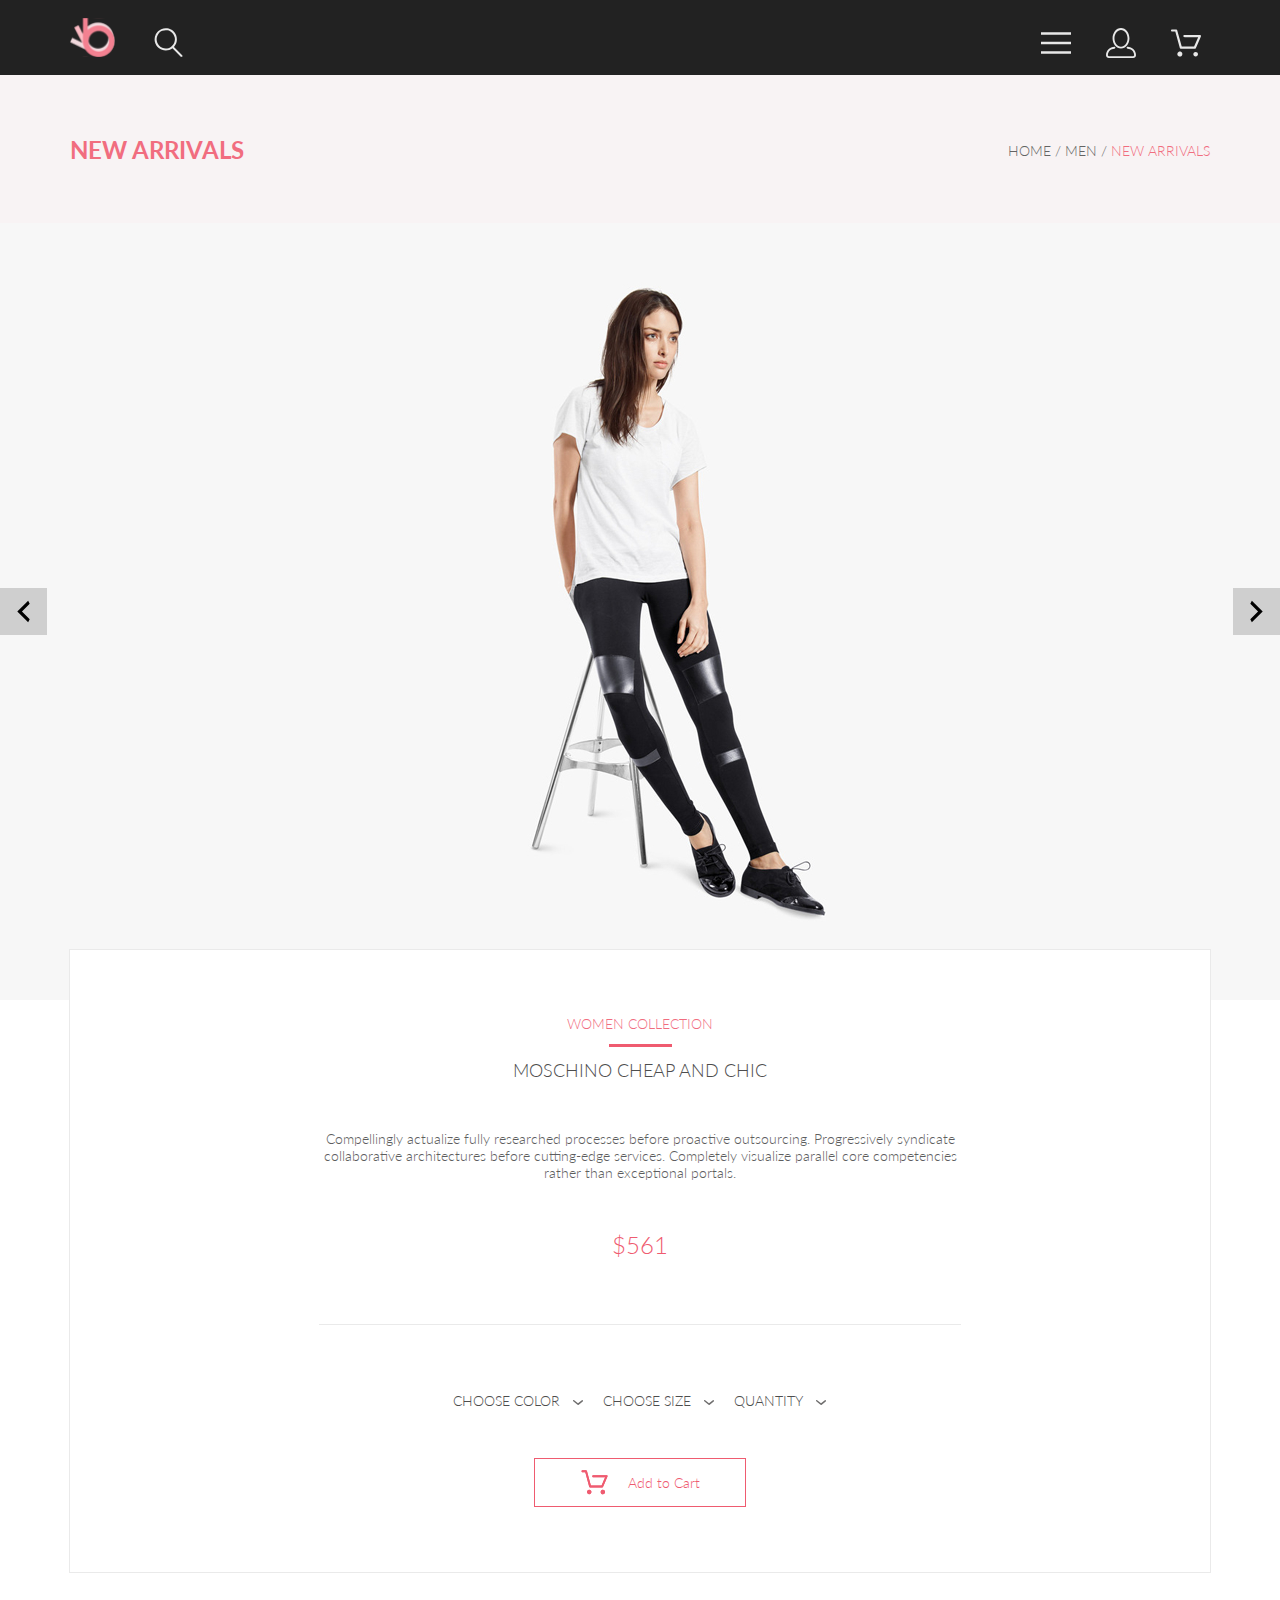
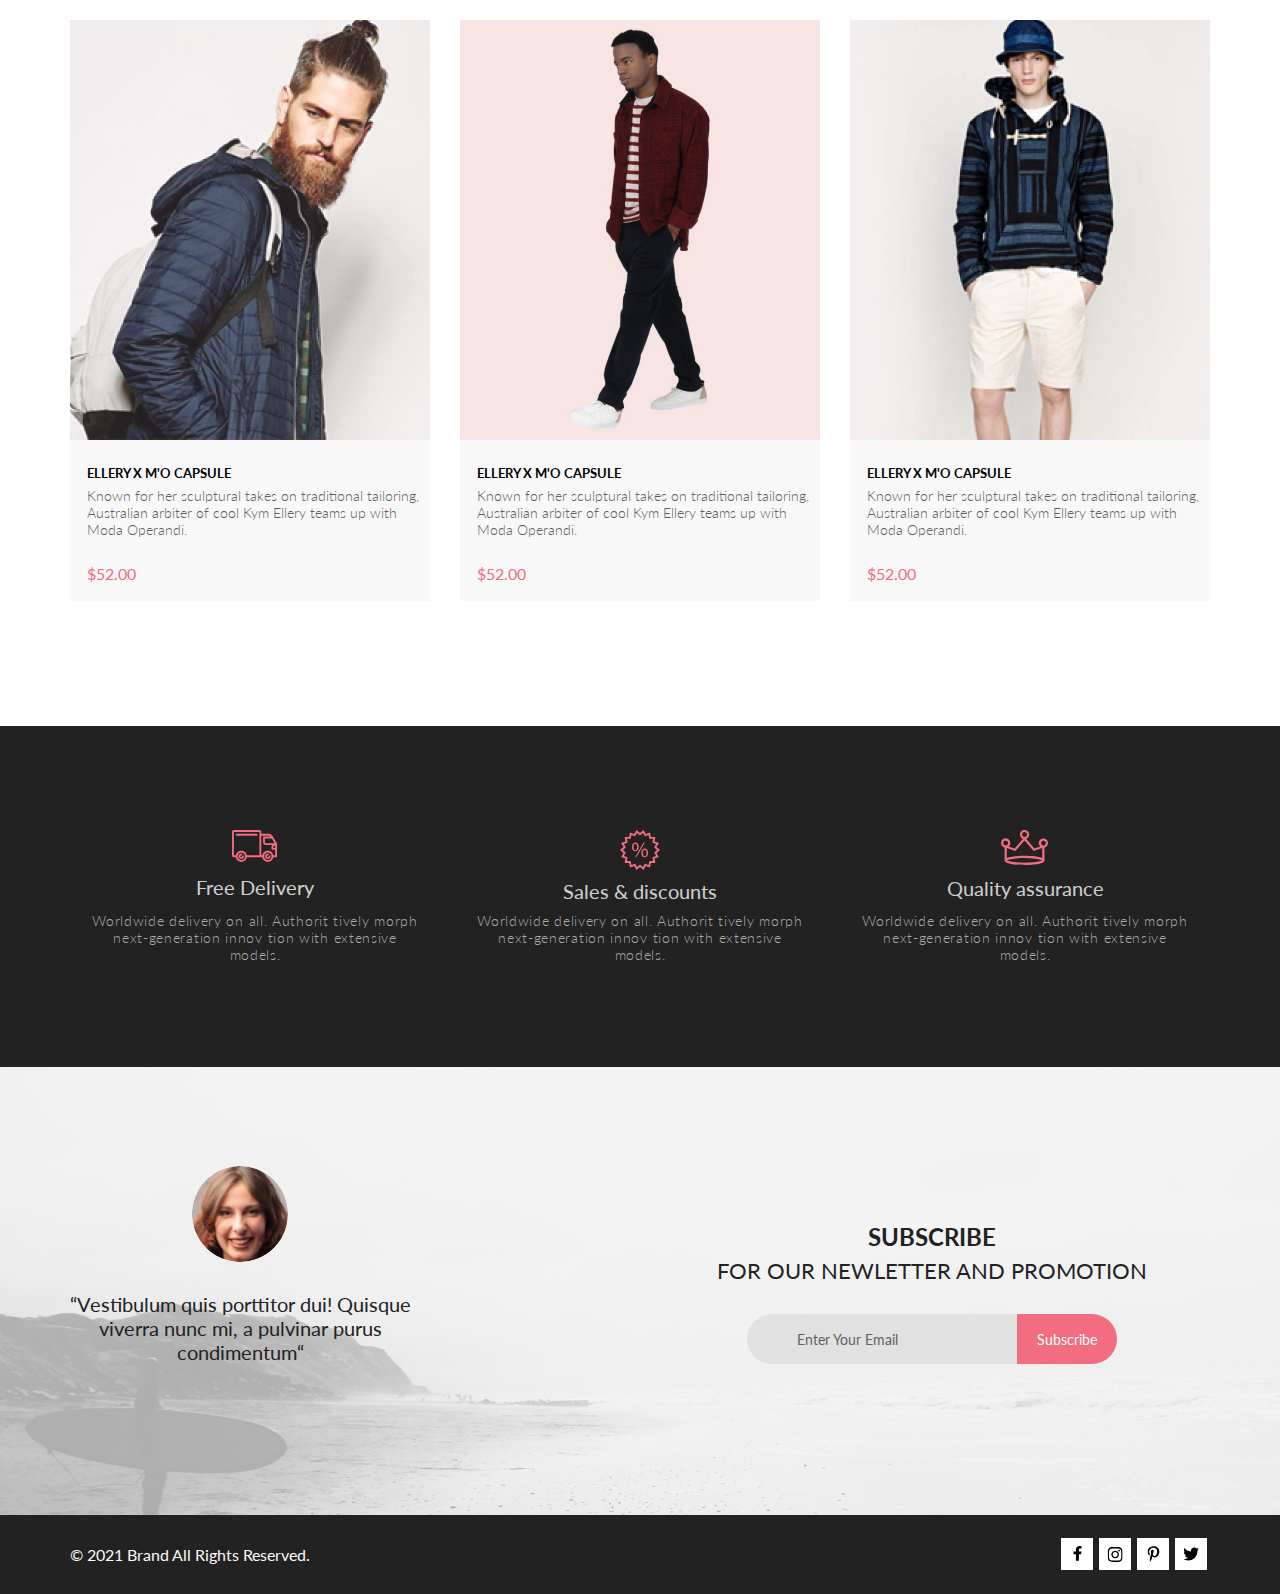
<file: product.html>
<!DOCTYPE html>
<html lang="en">
<head>
    <meta charset="UTF-8">
    <meta name="viewport" content="width=device-width, initial-scale=1.0">
    <link rel="preconnect" href="https://fonts.gstatic.com">
    <link href="https://fonts.googleapis.com/css2?family=Lato:wght@100;300;400;700;900&family=Roboto+Condensed:wght@400;700&display=swap" rel="stylesheet">
    <link rel="stylesheet" href="style/style.css">
    <title>Document</title>
</head>
<body>
    <header>
        <div class="wrap">
            <div class="logo-seach">
                <a href="index.html">
                    <div class="logo-item logo"></div>
                </a>
                <a href="#">

                        <svg class="logo-item seach" width="27" height="28" viewBox="0 0 27 28" fill="none" xmlns="http://www.w3.org/2000/svg">
                            <path d="M19.0596 17.6259C20.6713 15.8658 21.6282 13.6048 21.7698 11.2225C21.9113 8.84018 21.2288 6.48173 19.8369 4.54318C18.445 2.60463 16.4285 1.20404 14.126 0.576619C11.8234 -0.0508009 9.3751 0.13316 7.19217 1.09761C5.00923 2.06205 3.22463 3.74825 2.13804 5.87302C1.05145 7.9978 0.729054 10.4318 1.225 12.7661C1.72094 15.1005 3.00501 17.1932 4.86158 18.6927C6.71814 20.1922 9.03413 21.0072 11.4206 21.0009C13.673 21.004 15.8645 20.27 17.6606 18.9109L25.4086 26.7179C25.4941 26.807 25.5965 26.8781 25.7099 26.927C25.8232 26.9759 25.9452 27.0017 26.0686 27.0029C26.1923 27.0033 26.3148 26.9782 26.4283 26.9292C26.5419 26.8801 26.6441 26.8082 26.7286 26.7179C26.9025 26.537 26.9997 26.2958 26.9997 26.0449C26.9997 25.794 26.9025 25.5528 26.7286 25.3719L19.0596 17.6259ZM2.88662 10.5009C2.89946 8.81563 3.41094 7.17187 4.35659 5.77685C5.30224 4.38183 6.63972 3.29801 8.20044 2.662C9.76115 2.02599 11.4752 1.86627 13.1266 2.20298C14.7779 2.53969 16.2926 3.35775 17.4797 4.55404C18.6668 5.75033 19.4732 7.27129 19.7972 8.92519C20.1212 10.5791 19.9483 12.2919 19.3002 13.8476C18.6522 15.4034 17.5581 16.7325 16.1559 17.6674C14.7536 18.6023 13.1059 19.1011 11.4206 19.1009C9.14916 19.0901 6.97482 18.1784 5.37484 16.566C3.77486 14.9537 2.87998 12.7724 2.88662 10.5009Z"/>
                            </svg>
                            
                        
                    <!-- <div class="logo-item seach"></div> -->
                </a>
                <!-- <a href="index.html"><img src="img/logo.svg" alt="logo" class="logo-img"></a>
                <a href="#"><img src="img/seach.png" alt="seach" class="seach-img"></a>     -->
            </div>
            <div class="header-nav">
                <a href="#">
                    <svg class="nav-item nav-menu" width="32" height="23" viewBox="0 0 32 23" fill="none" xmlns="http://www.w3.org/2000/svg">
                        <path d="M0 23V20.31H32V23H0ZM0 12.76V10.07H32V12.76H0ZM0 2.69V0H32V2.69H0Z" />
                        </svg>
                </a>
                <a href="#">
                    <svg  class="nav-item nav-login" width="29" height="29" viewBox="0 0 29 29" fill="none" xmlns="http://www.w3.org/2000/svg">
                        <path d="M14.5 19.937C19 19.937 22.656 15.464 22.656 9.968C22.656 4.472 19 0 14.5 0C13.3631 0.0217413 12.2463 0.303398 11.2351 0.823397C10.2239 1.34339 9.34507 2.08794 8.66602 3C7.12663 4.99573 6.30819 7.45381 6.34399 9.974C6.34399 15.465 10 19.937 14.5 19.937ZM14.5 1.813C18 1.813 20.844 5.472 20.844 9.969C20.844 14.466 17.998 18.125 14.5 18.125C11.002 18.125 8.15603 14.465 8.15503 9.969C8.15403 5.473 11 1.813 14.5 1.813ZM20.844 18.125C20.6036 18.125 20.373 18.2205 20.203 18.3905C20.033 18.5605 19.9375 18.7911 19.9375 19.0315C19.9375 19.2719 20.033 19.5025 20.203 19.6725C20.373 19.8425 20.6036 19.938 20.844 19.938C22.526 19.9399 24.1386 20.6088 25.3279 21.7982C26.5172 22.9875 27.1861 24.6 27.188 26.282C27.1875 26.5221 27.0918 26.7523 26.922 26.9221C26.7522 27.0918 26.5221 27.1875 26.282 27.188H2.71997C2.47985 27.1875 2.24975 27.0918 2.07996 26.9221C1.91016 26.7523 1.81449 26.5221 1.81396 26.282C1.81608 24.6001 2.48517 22.9877 3.67444 21.7985C4.86371 20.6092 6.47608 19.9401 8.15796 19.938C8.39824 19.938 8.62868 19.8425 8.79858 19.6726C8.96849 19.5027 9.06396 19.2723 9.06396 19.032C9.06396 18.7917 8.96849 18.5613 8.79858 18.3914C8.62868 18.2215 8.39824 18.126 8.15796 18.126C5.99541 18.1279 3.92201 18.9875 2.39258 20.5164C0.863144 22.0453 0.00264777 24.1185 0 26.281C0.000794067 27.0019 0.287502 27.693 0.797241 28.2027C1.30698 28.7125 1.99811 28.9992 2.71899 29H26.282C27.0027 28.9989 27.6936 28.7121 28.2031 28.2024C28.7126 27.6927 28.9992 27.0017 29 26.281C28.9974 24.1187 28.1372 22.0457 26.6083 20.5168C25.0793 18.9878 23.0063 18.1276 20.844 18.125Z"/>
                        </svg>
                </a>
                <a href="#">
                    <svg  class="nav-item nav-cart" width="32" height="29" viewBox="0 0 32 29" fill="none" xmlns="http://www.w3.org/2000/svg">
                        <path d="M26.2009 29C25.5532 28.9738 24.9415 28.6948 24.4972 28.2227C24.0529 27.7506 23.8114 27.1232 23.8245 26.475C23.8376 25.8269 24.1043 25.2097 24.5673 24.7559C25.0303 24.3022 25.6527 24.048 26.301 24.048C26.9493 24.048 27.5717 24.3022 28.0347 24.7559C28.4977 25.2097 28.7644 25.8269 28.7775 26.475C28.7906 27.1232 28.549 27.7506 28.1047 28.2227C27.6604 28.6948 27.0488 28.9738 26.401 29H26.2009ZM6.75293 26.32C6.75293 25.79 6.91011 25.2718 7.20459 24.8311C7.49907 24.3904 7.91764 24.0469 8.40735 23.844C8.89705 23.6412 9.43594 23.5881 9.95581 23.6915C10.4757 23.7949 10.9532 24.0502 11.328 24.425C11.7028 24.7998 11.9581 25.2773 12.0615 25.7972C12.1649 26.317 12.1118 26.8559 11.9089 27.3456C11.7061 27.8353 11.3626 28.2539 10.9219 28.5483C10.4812 28.8428 9.96304 29 9.43298 29C9.08087 29.0003 8.73212 28.9311 8.40674 28.7966C8.08136 28.662 7.78569 28.4646 7.53662 28.2158C7.28755 27.9669 7.09001 27.6713 6.9552 27.3461C6.82039 27.0208 6.75098 26.6721 6.75098 26.32H6.75293ZM10.553 20.686C10.2935 20.6868 10.0409 20.6024 9.83411 20.4457C9.62727 20.2891 9.47758 20.0689 9.40796 19.819L4.57495 2.36401H1.18201C0.868521 2.36401 0.567859 2.23947 0.346191 2.01781C0.124523 1.79614 0 1.49549 0 1.18201C0 0.868519 0.124523 0.567873 0.346191 0.346205C0.567859 0.124537 0.868521 5.81268e-06 1.18201 5.81268e-06H5.46301C5.7225 -0.00080736 5.97504 0.0837201 6.18176 0.240568C6.38848 0.397416 6.53784 0.617884 6.60693 0.868006L11.4399 18.323H24.6179L29.001 8.27501H14.401C14.2428 8.27961 14.0854 8.25242 13.9379 8.19507C13.7904 8.13771 13.6559 8.05134 13.5424 7.94108C13.4288 7.83082 13.3386 7.69891 13.277 7.55315C13.2154 7.40739 13.1836 7.25075 13.1836 7.0925C13.1836 6.93426 13.2154 6.77762 13.277 6.63186C13.3386 6.4861 13.4288 6.35419 13.5424 6.24393C13.6559 6.13367 13.7904 6.0473 13.9379 5.98994C14.0854 5.93259 14.2428 5.90541 14.401 5.91001H30.814C31.0097 5.90996 31.2022 5.95866 31.3744 6.05172C31.5465 6.14478 31.6928 6.27926 31.7999 6.44301C31.9078 6.60729 31.9734 6.79569 31.9908 6.99145C32.0083 7.18721 31.9771 7.38424 31.9 7.565L26.495 19.977C26.4026 20.1876 26.251 20.3668 26.0585 20.4927C25.866 20.6186 25.641 20.6858 25.411 20.686H10.553Z"/>
                        </svg>
                </a>
            </div>    
        </div>
    </header>
     <section class="title-bread-crumbs">
         <div class="wrap">
             <h1>NEW ARRIVALS</h1>
             <div class="bread-crumbs">
                 <a href="#">HOME /</a>
                 <a href="#">MEN /</a>
                 <a href="#">NEW ARRIVALS</a>
             </div>
         </div>
     </section>

     <section class="slider">
        <a href="#"><div class="slider-btn">
            <svg width="13" height="23" viewBox="0 0 13 23" fill="none" xmlns="http://www.w3.org/2000/svg">
            <path d="M12.6998 3.7499L4.9498 11.4999L12.6998 19.2499L11.1498 22.3499L0.299805 11.4999L11.1498 0.649902L12.6998 3.7499Z"/>
            </svg>
        </div></a>
        <div class="wrap">
            <!-- <img src="/img/SlideImg3.jpg" alt=""> -->
        </div>
        <a href="#"><div class="slider-btn">
            <svg width="31" height="31" viewBox="0 0 31 31" fill="none" xmlns="http://www.w3.org/2000/svg">
            <path d="M9.2998 23.2499L17.0498 15.4999L9.2998 7.7499L10.8498 4.6499L21.6998 15.4999L10.8498 26.3499L9.2998 23.2499Z"/>
            </svg>
        </div></a>
     </section>

     <section class="detailed-description">
        <div class="wrap">
            <div class="block-description">
                <p class="title">women collection</p>
                <div class="div-hr"></div>
                <span>MOSCHINO CHEAP AND CHIC</span>
                <p>Compellingly actualize fully researched processes before proactive outsourcing. Progressively syndicate collaborative architectures before cutting-edge services. Completely visualize parallel core competencies rather than exceptional portals.</p>
                <p>
                    <redtext>$561</redtext>
                </p>
                <div class="div-hr2"></div>
                <div class="filter-block3">
                        <a href="#">
                            <span>choose color</span>
                            <svg width="11" height="6" viewBox="0 0 11 6" fill="none" xmlns="http://www.w3.org/2000/svg">
                            <path d="M5.00214 5.00214C4.83521 5.00247 4.67343 4.94433 4.54488 4.83782L0.258102 1.2655C0.112196 1.14422 0.0204417 0.969958 0.00302325 0.781035C-0.0143952 0.592112 0.0439493 0.404007 0.165221 0.258101C0.286493 0.112196 0.460759 0.0204417 0.649682 0.00302327C0.838605 -0.0143952 1.02671 0.043949 1.17262 0.165221L5.00214 3.36602L8.83167 0.279536C8.90475 0.220188 8.98884 0.175869 9.0791 0.149125C9.16937 0.122382 9.26403 0.113741 9.35764 0.1237C9.45126 0.133659 9.54198 0.162021 9.6246 0.207156C9.70722 0.252292 9.7801 0.313311 9.83906 0.386705C9.90449 0.460167 9.95405 0.546351 9.98462 0.639855C10.0152 0.733359 10.0261 0.83217 10.0167 0.930097C10.0073 1.02802 9.97784 1.12296 9.93005 1.20895C9.88227 1.29494 9.81723 1.37013 9.73904 1.42982L5.45225 4.88068C5.32002 4.97036 5.16154 5.01312 5.00214 5.00214Z" fill="#6F6E6E"/>
                            </svg>
                        </a>
                        <a href="#">
                        <!-- <details>
                            <summary> -->
                                <span>choose size</span>
                                <svg width="11" height="6" viewBox="0 0 11 6" fill="none" xmlns="http://www.w3.org/2000/svg">
                                <path d="M5.00214 5.00214C4.83521 5.00247 4.67343 4.94433 4.54488 4.83782L0.258102 1.2655C0.112196 1.14422 0.0204417 0.969958 0.00302325 0.781035C-0.0143952 0.592112 0.0439493 0.404007 0.165221 0.258101C0.286493 0.112196 0.460759 0.0204417 0.649682 0.00302327C0.838605 -0.0143952 1.02671 0.043949 1.17262 0.165221L5.00214 3.36602L8.83167 0.279536C8.90475 0.220188 8.98884 0.175869 9.0791 0.149125C9.16937 0.122382 9.26403 0.113741 9.35764 0.1237C9.45126 0.133659 9.54198 0.162021 9.6246 0.207156C9.70722 0.252292 9.7801 0.313311 9.83906 0.386705C9.90449 0.460167 9.95405 0.546351 9.98462 0.639855C10.0152 0.733359 10.0261 0.83217 10.0167 0.930097C10.0073 1.02802 9.97784 1.12296 9.93005 1.20895C9.88227 1.29494 9.81723 1.37013 9.73904 1.42982L5.45225 4.88068C5.32002 4.97036 5.16154 5.01312 5.00214 5.00214Z" fill="#6F6E6E"/>
                                </svg>
                            <!-- </summary>
                            <ul>
                                <li><input type="checkbox" name="" id=""> XS</li>
                                <li><input type="checkbox" name="" id=""> S</li>
                                <li><input type="checkbox" name="" id=""> M</li>
                                <li><input type="checkbox" name="" id=""> L</li>
                            </ul>
                        </details> -->
                        </a>
                        <a href="#">
                            <span>quantity</span>
                            <svg width="11" height="6" viewBox="0 0 11 6" fill="none" xmlns="http://www.w3.org/2000/svg">
                            <path d="M5.00214 5.00214C4.83521 5.00247 4.67343 4.94433 4.54488 4.83782L0.258102 1.2655C0.112196 1.14422 0.0204417 0.969958 0.00302325 0.781035C-0.0143952 0.592112 0.0439493 0.404007 0.165221 0.258101C0.286493 0.112196 0.460759 0.0204417 0.649682 0.00302327C0.838605 -0.0143952 1.02671 0.043949 1.17262 0.165221L5.00214 3.36602L8.83167 0.279536C8.90475 0.220188 8.98884 0.175869 9.0791 0.149125C9.16937 0.122382 9.26403 0.113741 9.35764 0.1237C9.45126 0.133659 9.54198 0.162021 9.6246 0.207156C9.70722 0.252292 9.7801 0.313311 9.83906 0.386705C9.90449 0.460167 9.95405 0.546351 9.98462 0.639855C10.0152 0.733359 10.0261 0.83217 10.0167 0.930097C10.0073 1.02802 9.97784 1.12296 9.93005 1.20895C9.88227 1.29494 9.81723 1.37013 9.73904 1.42982L5.45225 4.88068C5.32002 4.97036 5.16154 5.01312 5.00214 5.00214Z" fill="#6F6E6E"/>
                            </svg>
                        </a>
                </div>   
                <a href="#" class="btn">
                    <svg width="27" height="25" viewBox="0 0 27 25" fill="none" xmlns="http://www.w3.org/2000/svg">
                        <path d="M21.9509 23.2667H21.8386C21.2294 23.2667 20.7177 22.7671 20.6735 22.1294C20.629 21.4607 21.1175 20.8785 21.7626 20.8346C21.788 20.8329 21.8145 20.832 21.8405 20.832C22.4575 20.832 22.9743 21.3219 23.0201 21.9487C23.0319 22.1971 22.9914 22.5514 22.736 22.8439L22.73 22.8507L22.7242 22.8575C22.5275 23.0912 22.2607 23.2321 21.9509 23.2667ZM8.21887 23.2604C7.5683 23.2604 7.03906 22.7174 7.03906 22.05C7.03906 21.3832 7.5683 20.8406 8.21887 20.8406C8.86945 20.8406 9.39868 21.3832 9.39868 22.05C9.39868 22.7174 8.86945 23.2604 8.21887 23.2604Z" fill="white"/>
                        <path d="M21.876 22.2662C21.921 22.2549 21.9423 22.2339 21.96 22.2129C21.9678 22.2037 21.9756 22.1946 21.9835 22.1855C22.02 22.1438 22.0233 22.0553 22.0224 22.0105C22.0092 21.9044 21.9185 21.8315 21.8412 21.8315C21.8375 21.8315 21.8336 21.8317 21.8312 21.8318C21.7531 21.8372 21.6653 21.9409 21.6719 22.0625C21.6813 22.1793 21.7675 22.2662 21.8392 22.2662H21.876ZM8.21954 22.2599C8.31873 22.2599 8.39935 22.1655 8.39935 22.0496C8.39935 21.9341 8.31873 21.8401 8.21954 21.8401C8.12042 21.8401 8.03973 21.9341 8.03973 22.0496C8.03973 22.1655 8.12042 22.2599 8.21954 22.2599ZM21.9995 24.2662C21.9517 24.2662 21.8878 24.2662 21.8392 24.2662C20.7017 24.2662 19.7567 23.3545 19.6765 22.198C19.5964 20.9929 20.4937 19.9183 21.6953 19.8364C21.7441 19.8331 21.7928 19.8315 21.8412 19.8315C22.9799 19.8315 23.9413 20.7324 24.019 21.8884C24.0505 22.4915 23.8741 23.0612 23.4898 23.5012C23.1055 23.9575 22.5764 24.2177 21.9995 24.2662ZM8.21954 24.2599C7.01532 24.2599 6.03973 23.2709 6.03973 22.0496C6.03973 20.8291 7.01532 19.8401 8.21954 19.8401C9.42371 19.8401 10.3994 20.8291 10.3994 22.0496C10.3994 23.2709 9.42371 24.2599 8.21954 24.2599ZM21.1984 17.3938H9.13306C8.70013 17.3938 8.31586 17.1005 8.20331 16.6775L4.27753 2.24768H1.52173C0.993408 2.24768 0.560547 1.80859 0.560547 1.27039C0.560547 0.733032 0.993408 0.292969 1.52173 0.292969H4.99933C5.43134 0.292969 5.81561 0.586304 5.9281 1.01025L9.85394 15.4391H20.5576L24.1144 7.13379H12.2578C11.7286 7.13379 11.2957 6.69373 11.2957 6.15649C11.2957 5.61914 11.7286 5.17908 12.2578 5.17908H25.5886C25.9091 5.17908 26.2141 5.34192 26.3896 5.61914C26.566 5.89539 26.5984 6.23743 26.4697 6.547L22.0795 16.807C21.9193 17.1653 21.5827 17.3938 21.1984 17.3938Z"/>
                        <path d="M21.876 22.2662C21.921 22.2549 21.9423 22.2339 21.96 22.2129C21.9678 22.2037 21.9756 22.1946 21.9835 22.1855C22.02 22.1438 22.0233 22.0553 22.0224 22.0105C22.0092 21.9044 21.9185 21.8315 21.8412 21.8315C21.8375 21.8315 21.8336 21.8317 21.8312 21.8318C21.7531 21.8372 21.6653 21.9409 21.6719 22.0625C21.6813 22.1793 21.7675 22.2662 21.8392 22.2662H21.876ZM8.21954 22.2599C8.31873 22.2599 8.39935 22.1655 8.39935 22.0496C8.39935 21.9341 8.31873 21.8401 8.21954 21.8401C8.12042 21.8401 8.03973 21.9341 8.03973 22.0496C8.03973 22.1655 8.12042 22.2599 8.21954 22.2599ZM21.9995 24.2662C21.9517 24.2662 21.8878 24.2662 21.8392 24.2662C20.7017 24.2662 19.7567 23.3545 19.6765 22.198C19.5964 20.9929 20.4937 19.9183 21.6953 19.8364C21.7441 19.8331 21.7928 19.8315 21.8412 19.8315C22.9799 19.8315 23.9413 20.7324 24.019 21.8884C24.0505 22.4915 23.8741 23.0612 23.4898 23.5012C23.1055 23.9575 22.5764 24.2177 21.9995 24.2662ZM8.21954 24.2599C7.01532 24.2599 6.03973 23.2709 6.03973 22.0496C6.03973 20.8291 7.01532 19.8401 8.21954 19.8401C9.42371 19.8401 10.3994 20.8291 10.3994 22.0496C10.3994 23.2709 9.42371 24.2599 8.21954 24.2599ZM21.1984 17.3938H9.13306C8.70013 17.3938 8.31586 17.1005 8.20331 16.6775L4.27753 2.24768H1.52173C0.993408 2.24768 0.560547 1.80859 0.560547 1.27039C0.560547 0.733032 0.993408 0.292969 1.52173 0.292969H4.99933C5.43134 0.292969 5.81561 0.586304 5.9281 1.01025L9.85394 15.4391H20.5576L24.1144 7.13379H12.2578C11.7286 7.13379 11.2957 6.69373 11.2957 6.15649C11.2957 5.61914 11.7286 5.17908 12.2578 5.17908H25.5886C25.9091 5.17908 26.2141 5.34192 26.3896 5.61914C26.566 5.89539 26.5984 6.23743 26.4697 6.547L22.0795 16.807C21.9193 17.1653 21.5827 17.3938 21.1984 17.3938Z"/>
                        </svg>
                        
                    <p class="btn-p">Add to Cart</p>
                </a> 
            </div>
        </div>
    </section>
     <section class="product">
        <div class="wrap">
            <div class="product-conteiner">
                <div class="product-item">
                    <div class="product-item-link">
                        <a href="#">
                            <img src="img/product.svg" alt="product">
                            <p>Add to Cart</p>
                        </a>
                    </div>
                    <img src="img/ProdBlIm1.jpg" alt="#">
                    <span class="product-name">ELLERY X M'O CAPSULE</span>
                    <p>Known for her sculptural takes on traditional tailoring, Australian arbiter of cool Kym Ellery teams up with Moda Operandi.</p>
                    <p><redtext>$52.00</redtext></p>
                </div>
                <div class="product-item">
                        <div class="product-item-link">
                            <a href="#">
                                <img src="img/product.svg" alt="product">
                                <p>Add to Cart</p>
                            </a>
                        </div>
                        <img src="img/ProdBlIm7.jpg" alt="#">
                        <span class="product-name">ELLERY X M'O CAPSULE</span>
                        <p>Known for her sculptural takes on traditional tailoring, Australian arbiter of cool Kym Ellery teams up with Moda Operandi.</p>
                        <p><redtext>$52.00</redtext></p>
                </div>
                <div class="product-item">
                        <div class="product-item-link">
                            <a href="#">
                                <img src="img/product.svg" alt="product">
                                <p>Add to Cart</p>
                            </a>
                        </div>
                        <img src="img/ProdBlIm3.jpg" alt="#">
                        <span class="product-name">ELLERY X M'O CAPSULE</span>
                        <p>Known for her sculptural takes on traditional tailoring, Australian arbiter of cool Kym Ellery teams up with Moda Operandi.</p>
                        <p><redtext>$52.00</redtext></p>
                </div>
        </div>
    </div>
    </section>
    <section class="feature">
        <div class="wrap">
            <div class="feature-block">
                <svg width="46" height="32" viewBox="0 0 46 32" fill="none" xmlns="http://www.w3.org/2000/svg">
                    <path d="M30.2873 27.2429H14.8103C14.6031 28.5509 13.936 29.742 12.929 30.6021C11.922 31.4621 10.6411 31.9346 9.31682 31.9346C7.99252 31.9346 6.71166 31.4621 5.70464 30.6021C4.69762 29.742 4.03052 28.5509 3.82332 27.2429H1.88631C1.39149 27.2397 0.918139 27.0404 0.570025 26.6887C0.221911 26.337 0.0274507 25.8618 0.0293142 25.3669V1.87695C0.0271852 1.38195 0.221516 0.906335 0.569658 0.554443C0.917801 0.202551 1.39131 0.00317363 1.88631 0H27.4373C27.9322 0.00317353 28.4056 0.202522 28.7536 0.554443C29.1016 0.906364 29.2957 1.38204 29.2933 1.87695V3.78198H36.4143C36.4947 3.78164 36.5747 3.79208 36.6523 3.81299C38.9523 4.01299 40.1093 5.2129 41.3293 7.2749L44.8883 13.3689C44.9732 13.5136 45.018 13.6782 45.0183 13.8459V26.304C45.0194 26.5515 44.9221 26.7892 44.7479 26.9651C44.5737 27.141 44.3369 27.2406 44.0893 27.2419H41.2753C41.0681 28.5499 40.401 29.741 39.394 30.6011C38.387 31.4611 37.1061 31.9336 35.7818 31.9336C34.4575 31.9336 33.1767 31.4611 32.1696 30.6011C31.1626 29.741 30.4955 28.5499 30.2883 27.2419L30.2873 27.2429ZM32.0653 26.304C32.0732 27.0369 32.2977 27.7511 32.7107 28.3567C33.1236 28.9623 33.7065 29.4322 34.3859 29.7073C35.0653 29.9824 35.811 30.0503 36.5289 29.9026C37.2469 29.7548 37.9051 29.398 38.4207 28.877C38.9363 28.3559 39.2862 27.6941 39.4265 26.9746C39.5667 26.2551 39.491 25.5103 39.2088 24.8337C38.9267 24.1572 38.4507 23.5794 37.8408 23.1729C37.2309 22.7663 36.5143 22.5491 35.7813 22.5488C34.791 22.5552 33.8436 22.9543 33.1469 23.6582C32.4503 24.3621 32.0613 25.3136 32.0653 26.304ZM5.60134 26.304C5.60923 27.0369 5.83376 27.7511 6.24669 28.3567C6.65962 28.9623 7.2425 29.4322 7.92192 29.7073C8.60135 29.9824 9.34697 30.0503 10.0649 29.9026C10.7829 29.7548 11.4411 29.398 11.9567 28.877C12.4723 28.3559 12.8222 27.6941 12.9625 26.9746C13.1027 26.2551 13.027 25.5103 12.7448 24.8337C12.4627 24.1572 11.9867 23.5794 11.3768 23.1729C10.7669 22.7663 10.0503 22.5491 9.31731 22.5488C8.32679 22.5549 7.37915 22.9537 6.6823 23.6577C5.98545 24.3617 5.59634 25.3134 5.60033 26.304H5.60134ZM41.2733 25.366H43.1593V19.7478H40.4233C40.3007 19.7473 40.1794 19.7227 40.0664 19.6753C39.9533 19.6279 39.8507 19.5585 39.7644 19.4714C39.6781 19.3843 39.6099 19.281 39.5635 19.1675C39.5172 19.054 39.4937 18.9324 39.4943 18.8098V16.9629C39.494 16.2423 39.7696 15.5488 40.2643 15.0249H33.8853C33.8081 15.0248 33.7312 15.015 33.6563 14.9958C32.9516 14.933 32.2961 14.6081 31.8194 14.0852C31.3428 13.5623 31.0798 12.8794 31.0823 12.1719V7.47192C31.0817 7.34927 31.1052 7.22758 31.1515 7.11401C31.1978 7.00044 31.2661 6.89725 31.3523 6.81006C31.4386 6.72286 31.5412 6.6535 31.6543 6.60596C31.7674 6.55841 31.8887 6.53361 32.0113 6.53296H38.4943C38.15 6.21428 37.7426 5.97123 37.2986 5.81982C36.8545 5.66842 36.3836 5.61187 35.9163 5.65381H29.2933V25.3618H30.2873C30.4945 24.0538 31.1616 22.8627 32.1687 22.0027C33.1757 21.1426 34.4565 20.6702 35.7808 20.6702C37.1051 20.6702 38.386 21.1426 39.393 22.0027C40.4 22.8627 41.0671 24.0538 41.2743 25.3618L41.2733 25.366ZM14.8093 25.366H27.4363V1.87598H1.88631V25.366H3.82332C4.03052 24.058 4.69762 22.8666 5.70464 22.0066C6.71166 21.1465 7.99252 20.6741 9.31682 20.6741C10.6411 20.6741 11.922 21.1465 12.929 22.0066C13.936 22.8666 14.6031 24.058 14.8103 25.366H14.8093ZM41.3513 16.9658V17.875H43.1593V16.0278H42.2803C42.0335 16.0294 41.7973 16.1288 41.6234 16.304C41.4495 16.4792 41.352 16.716 41.3523 16.9629L41.3513 16.9658ZM32.9383 12.1738C32.9372 12.4263 33.0363 12.6691 33.2139 12.8486C33.3914 13.0282 33.6328 13.13 33.8853 13.1318C33.9492 13.1316 34.0129 13.1384 34.0753 13.1519H42.6003L39.8343 8.41602H32.9343L32.9383 12.1738ZM33.0313 26.3059C33.0284 25.5734 33.3162 24.8695 33.8316 24.3489C34.3469 23.8283 35.0478 23.5333 35.7803 23.5288C36.0291 23.5288 36.2677 23.6278 36.4436 23.8037C36.6195 23.9796 36.7183 24.218 36.7183 24.4668C36.7183 24.7156 36.6195 24.9542 36.4436 25.1301C36.2677 25.306 36.0291 25.4048 35.7803 25.4048C35.602 25.4032 35.4272 25.4548 35.2782 25.5527C35.1291 25.6507 35.0125 25.7905 34.9432 25.9548C34.8738 26.1191 34.8548 26.3005 34.8887 26.4756C34.9225 26.6507 35.0076 26.8118 35.1331 26.9385C35.2586 27.0651 35.419 27.1516 35.5938 27.187C35.7686 27.2224 35.9499 27.2051 36.1149 27.1372C36.2798 27.0693 36.4208 26.9538 36.5201 26.8057C36.6193 26.6575 36.6723 26.4833 36.6723 26.3049C36.6723 26.0587 36.7701 25.8226 36.9443 25.6484C37.1184 25.4743 37.3546 25.3765 37.6008 25.3765C37.8471 25.3765 38.0832 25.4743 38.2574 25.6484C38.4315 25.8226 38.5293 26.0587 38.5293 26.3049C38.5293 27.0343 38.2396 27.7338 37.7239 28.2495C37.2081 28.7652 36.5087 29.0549 35.7793 29.0549C35.05 29.0549 34.3505 28.7652 33.8348 28.2495C33.319 27.7338 33.0293 27.0343 33.0293 26.3049L33.0313 26.3059ZM6.56731 26.3059C6.56438 25.5734 6.8522 24.8695 7.36757 24.3489C7.88294 23.8283 8.58378 23.5333 9.31633 23.5288C9.5651 23.5288 9.80369 23.6278 9.9796 23.8037C10.1555 23.9796 10.2543 24.218 10.2543 24.4668C10.2543 24.7156 10.1555 24.9542 9.9796 25.1301C9.80369 25.306 9.5651 25.4048 9.31633 25.4048C9.138 25.4032 8.96319 25.4548 8.81413 25.5527C8.66508 25.6507 8.54849 25.7905 8.47914 25.9548C8.4098 26.1191 8.39082 26.3005 8.42464 26.4756C8.45846 26.6507 8.54354 26.8118 8.66908 26.9385C8.79463 27.0651 8.95498 27.1516 9.12978 27.187C9.30458 27.2224 9.48595 27.2051 9.65087 27.1372C9.81579 27.0693 9.95683 26.9538 10.0561 26.8057C10.1553 26.6575 10.2083 26.4833 10.2083 26.3049C10.2083 26.0587 10.3061 25.8226 10.4803 25.6484C10.6544 25.4743 10.8906 25.3765 11.1368 25.3765C11.3831 25.3765 11.6193 25.4743 11.7934 25.6484C11.9675 25.8226 12.0653 26.0587 12.0653 26.3049C12.0653 27.0343 11.7756 27.7338 11.2599 28.2495C10.7441 28.7652 10.0447 29.0549 9.31532 29.0549C8.58598 29.0549 7.8865 28.7652 7.37078 28.2495C6.85505 27.7338 6.56532 27.0343 6.56532 26.3049L6.56731 26.3059ZM4.70934 5.65991C4.46056 5.65991 4.22198 5.56116 4.04607 5.38525C3.87016 5.20934 3.77132 4.9707 3.77132 4.72192C3.77132 4.47315 3.87016 4.2345 4.04607 4.05859C4.22198 3.88268 4.46056 3.78394 4.70934 3.78394H24.6093C24.8581 3.78394 25.0967 3.88268 25.2726 4.05859C25.4485 4.2345 25.5473 4.47315 25.5473 4.72192C25.5473 4.9707 25.4485 5.20934 25.2726 5.38525C25.0967 5.56116 24.8581 5.65991 24.6093 5.65991H4.70934Z" />
                    </svg>
                <!-- <img src="img/FeatureBlockImg1.png" alt=""> -->
                <span>Free Delivery</span>
                <p>Worldwide delivery on all. Authorit tively morph next-generation innov tion with extensive models.</p>
            </div>
            <div class="feature-block">
                <svg width="40" height="40" viewBox="0 0 40 40" fill="none" xmlns="http://www.w3.org/2000/svg">
                    <path d="M19.994 37.0239L16.523 39.9238L14.235 36.0039L9.995 37.5159L9.17297 33.0359L4.67999 32.991L5.41199 28.491L1.20398 26.8909L3.414 22.925L0 19.96L3.41199 16.9929L1.20203 13.0278L5.41101 11.428L4.67798 6.93286L9.172 6.88892L9.99402 2.40894L14.234 3.91992L16.522 0L19.993 2.8999L23.464 0L25.753 3.9209L29.993 2.40894L30.814 6.88989L35.308 6.93481L34.576 11.4299L38.784 13.03L36.574 16.9958L39.986 19.9609L36.574 22.928L38.783 26.894L34.574 28.4939L35.307 32.988L30.812 33.033L29.991 37.5139L25.753 36.0029L23.464 39.9229L19.994 37.0239ZM21.2 35.541L22.961 37.012L24.122 35.022L24.914 33.666L26.382 34.189L28.533 34.957L28.95 32.6838L29.235 31.1289L30.796 31.113L33.078 31.092L32.706 28.8098L32.452 27.25L33.911 26.696L36.045 25.8828L34.925 23.873L34.159 22.498L35.342 21.4709L37.076 19.9609L35.343 18.4609L34.16 17.4319L34.926 16.0559L36.047 14.0449L33.913 13.2339L32.454 12.6809L32.709 11.1208L33.081 8.83984L30.799 8.81689L29.239 8.80103L28.954 7.24683L28.538 4.97388L26.386 5.74097L24.918 6.26392L24.125 4.90698L22.963 2.91699L21.201 4.38794L19.996 5.39282L18.791 4.38794L17.03 2.91699L15.869 4.90601L15.077 6.26294L13.608 5.73999L11.458 4.97192L11.04 7.24585L10.755 8.80005L9.19501 8.81592L6.914 8.83789L7.28601 11.1199L7.53998 12.678L6.08099 13.2329L3.94598 14.0439L5.06702 16.0549L5.83301 17.4299L4.65002 18.459L2.91602 19.967L4.64899 21.4739L5.83197 22.5029L5.06598 23.8779L3.94501 25.8879L6.078 26.698L7.53802 27.2529L7.28302 28.812L6.91199 31.0959L9.19299 31.1189L10.753 31.135L11.038 32.6899L11.455 34.9619L13.607 34.1948L15.076 33.6719L15.868 35.0288L17.03 37.019L18.791 35.5479L19.996 34.543L21.2 35.541ZM21.318 23.02C21.318 20.093 22.883 18.4648 24.777 18.4648C26.783 18.4648 28.077 20.0279 28.077 22.7949C28.077 25.8539 26.492 27.3718 24.662 27.3718C22.883 27.3718 21.338 25.922 21.318 23.02ZM22.839 22.9319C22.816 24.7829 23.521 26.1899 24.711 26.1899C25.988 26.1899 26.561 24.8049 26.561 22.8899C26.561 21.1249 26.054 19.6528 24.711 19.6528C23.5 19.6488 22.839 21.1029 22.839 22.9309V22.9319ZM15.194 27.332L23.609 12.613H24.842L16.427 27.332H15.194ZM11.979 16.99C11.979 14.09 13.542 12.458 15.437 12.458C17.437 12.458 18.763 14.022 18.763 16.79C18.763 19.848 17.177 21.365 15.327 21.365C13.544 21.365 12 19.915 11.979 16.991V16.99ZM13.521 16.9238C13.477 18.7748 14.162 20.1809 15.371 20.1829C16.648 20.1829 17.221 18.7988 17.221 16.8828C17.221 15.1168 16.714 13.645 15.371 13.645C14.162 13.642 13.521 15.092 13.521 16.925V16.9238Z"/>
                    </svg>
                <!-- <img src="img/FeatureBlockImg2.png" alt=""> -->
                <span>Sales & discounts</span>
                <p>Worldwide delivery on all. Authorit tively morph next-generation innov tion with extensive models.</p>
            </div>
            <div class="feature-block">
                <svg width="48" height="35" viewBox="0 0 48 35" fill="none" xmlns="http://www.w3.org/2000/svg">
                    <path d="M42.3938 8.53564C41.1774 8.52335 40.0058 8.99349 39.1351 9.84302C38.2644 10.6925 37.7655 11.8522 37.7479 13.0686C37.751 13.7086 37.892 14.3405 38.1612 14.9211C38.4304 15.5018 38.8215 16.0176 39.3079 16.4336L33.4479 18.4888L25.1089 8.80566C26.0042 8.50693 26.784 7.93646 27.3396 7.17358C27.8953 6.41071 28.1992 5.49331 28.2089 4.54956C28.1837 3.33432 27.6832 2.17743 26.8149 1.3269C25.9465 0.476377 24.7794 0 23.5639 0C22.3484 0 21.1813 0.476377 20.3129 1.3269C19.4446 2.17743 18.9441 3.33432 18.9189 4.54956C18.9285 5.48395 19.2261 6.39274 19.771 7.15186C20.316 7.91097 21.0817 8.48368 21.9639 8.79175L13.6119 18.4917L7.75396 16.4368C8.24003 16.0206 8.63074 15.5045 8.89959 14.9238C9.16843 14.3432 9.30908 13.7116 9.31194 13.0718C9.33497 12.195 9.10937 11.3296 8.6613 10.5757C8.21324 9.82172 7.56095 9.2099 6.77983 8.81104C5.99872 8.41217 5.12072 8.2424 4.24724 8.32153C3.37376 8.40067 2.54051 8.72555 1.8438 9.2583C1.14709 9.79105 0.61538 10.5101 0.310108 11.3323C0.00483695 12.1545 -0.0615238 13.0462 0.118702 13.9045C0.298928 14.7629 0.718349 15.5526 1.32854 16.1826C1.93873 16.8126 2.7148 17.2571 3.56694 17.4646V29.7556C3.5743 29.8376 3.59101 29.9184 3.61687 29.9966C3.58394 30.1233 3.56721 30.2538 3.56694 30.3848C3.56694 34.7968 21.4859 34.9268 23.5289 34.9268C25.5719 34.9268 43.4909 34.7978 43.4909 30.3848C43.4902 30.2539 43.4733 30.1234 43.4408 29.9966C43.4685 29.9189 43.4853 29.8379 43.4909 29.7556V17.4646C44.5898 17.2244 45.5595 16.5828 46.2103 15.6653C46.861 14.7478 47.1458 13.6204 47.0091 12.5039C46.8724 11.3874 46.3239 10.3621 45.471 9.62866C44.6181 8.89526 43.5223 8.50653 42.3979 8.53857L42.3938 8.53564ZM21.1749 4.55176C21.1633 4.07755 21.2934 3.61062 21.5485 3.21069C21.8036 2.81076 22.172 2.49591 22.6069 2.3064C23.0417 2.11688 23.5232 2.06132 23.9898 2.14673C24.4564 2.23214 24.887 2.45463 25.2265 2.78589C25.566 3.11715 25.7991 3.542 25.8959 4.00635C25.9928 4.4707 25.9491 4.95345 25.7703 5.39282C25.5916 5.8322 25.2859 6.20831 24.8924 6.47314C24.4988 6.73798 24.0353 6.8795 23.561 6.87964C22.9362 6.88605 22.3343 6.64481 21.8871 6.2085C21.44 5.77218 21.1838 5.17647 21.1749 4.55176ZM13.5849 20.8276C13.8019 20.9026 14.0362 20.9113 14.2581 20.8525C14.48 20.7938 14.6794 20.6701 14.8309 20.4976L23.5309 10.3977L32.2309 20.4976C32.3821 20.6702 32.5813 20.7938 32.803 20.8528C33.0248 20.9117 33.2589 20.9033 33.4759 20.8286L41.2339 18.1038V28.0408C36.3489 25.9188 25.1249 25.8406 23.5339 25.8406C21.9429 25.8406 10.7149 25.9198 5.83391 28.0408V18.1038L13.5849 20.8276ZM23.5279 32.7166C14.8279 32.7166 9.27888 31.7057 6.97087 30.8547C6.6198 30.7373 6.28407 30.578 5.97087 30.3806C6.69287 29.8596 9.03194 29.1487 12.9369 28.6487C19.9723 27.844 27.0765 27.844 34.1119 28.6487C38.0119 29.1487 40.357 29.8596 41.077 30.3806C40.7663 30.5794 40.4321 30.7388 40.082 30.8547C37.78 31.7037 32.2359 32.7166 23.5279 32.7166ZM2.28093 13.0686C2.2698 12.5945 2.40025 12.1279 2.65557 11.7283C2.91089 11.3286 3.27952 11.0139 3.71441 10.8247C4.14929 10.6355 4.63063 10.5801 5.0971 10.6658C5.56356 10.7514 5.99399 10.9743 6.3333 11.3057C6.67261 11.637 6.90543 12.0618 7.00212 12.5261C7.09882 12.9904 7.05498 13.4731 6.87615 13.9124C6.69732 14.3516 6.39159 14.7277 5.9981 14.9924C5.6046 15.2572 5.14118 15.3986 4.66692 15.3987C4.04176 15.4054 3.43941 15.1638 2.99212 14.7271C2.54482 14.2903 2.28911 13.6937 2.28093 13.0686ZM42.3938 15.3987C41.9359 15.3875 41.4914 15.2414 41.116 14.9788C40.7406 14.7162 40.451 14.3487 40.2834 13.9224C40.1158 13.496 40.0776 13.0297 40.1738 12.5818C40.2699 12.1339 40.496 11.7241 40.8238 11.4041C41.1516 11.084 41.5664 10.8677 42.0165 10.7822C42.4666 10.6968 42.9319 10.7459 43.3542 10.9236C43.7765 11.1013 44.137 11.3997 44.3906 11.7812C44.6442 12.1628 44.7796 12.6105 44.78 13.0686C44.7713 13.6935 44.5153 14.2895 44.068 14.7261C43.6208 15.1626 43.0188 15.4041 42.3938 15.3977V15.3987Z"/>
                    </svg>
                <!-- <img src="img/FeatureBlockImg3.png" alt=""> -->
                <span>Quality assurance</span>
                <p>Worldwide delivery on all. Authorit tively morph next-generation innov tion with extensive models.</p>
            </div>
         </div>
    </section>
    <section class="subscribe">
            <div class="wrap">
                <div class="subscribe-photo">
                    <img src="img/Intersect.jpg" alt="Intersect">
                    <p>“Vestibulum quis porttitor dui! Quisque viverra nunc mi, a pulvinar purus condimentum“</p>
                </div>
                <div class="subscribe-inputbtn">
                    <span class="span1">SUBSCRIBE</span>
                    <span class="span2"> FOR OUR NEWLETTER AND PROMOTION</span>
                    <form action="#" class="input-btn">
                        <input type="email" class="subsc-text" placeholder="Enter Your Email" required>
                        <input type="submit" class="subsc-btn" value="Subscribe">
                    </form>
                    
                </div>
            </div>
        
    </section>
    <footer>
        <div class="wrap">
            <p>© 2021 Brand All Rights Reserved.
            </p>
            <div class="block-socallink">
                <a href="#" class="fakebook">
                    <svg width="11" height="16" viewBox="0 0 11 16" fill="none" xmlns="http://www.w3.org/2000/svg">
                        <path d="M9.08836 8.28L9.50686 5.61602H6.89022V3.88729C6.89022 3.15847 7.25574 2.44806 8.42765 2.44806H9.61722V0.179975C9.61722 0.179975 8.53772 0 7.50561 0C5.35073 0 3.9422 1.27593 3.9422 3.5857V5.61602H1.54688V8.28H3.9422V14.72H6.89022V8.28H9.08836Z"/>
                        </svg>
                        
                </a>
                <a href="#" class="instagram">
                    <svg width="16" height="17" viewBox="0 0 16 17" fill="none" xmlns="http://www.w3.org/2000/svg">
                        <g clip-path="url(#clip0)">
                        <path d="M8.13897 4.68159C6.02383 4.68159 4.31774 6.38491 4.31774 8.49663C4.31774 10.6083 6.02383 12.3117 8.13897 12.3117C10.2541 12.3117 11.9602 10.6083 11.9602 8.49663C11.9602 6.38491 10.2541 4.68159 8.13897 4.68159ZM8.13897 10.9769C6.77211 10.9769 5.65467 9.8646 5.65467 8.49663C5.65467 7.12866 6.76878 6.01636 8.13897 6.01636C9.50915 6.01636 10.6233 7.12866 10.6233 8.49663C10.6233 9.8646 9.50583 10.9769 8.13897 10.9769ZM13.0078 4.52554C13.0078 5.02026 12.6087 5.41538 12.1165 5.41538C11.621 5.41538 11.2252 5.01694 11.2252 4.52554C11.2252 4.03413 11.6243 3.63569 12.1165 3.63569C12.6087 3.63569 13.0078 4.03413 13.0078 4.52554ZM15.5386 5.42866C15.4821 4.23667 15.2094 3.18081 14.3347 2.31089C13.4634 1.44097 12.4058 1.1687 11.2119 1.10894C9.9814 1.03921 6.29321 1.03921 5.0627 1.10894C3.8721 1.16538 2.81453 1.43765 1.93987 2.30757C1.06522 3.17749 0.795836 4.23335 0.735973 5.42534C0.666134 6.65386 0.666134 10.3361 0.735973 11.5646C0.79251 12.7566 1.06522 13.8124 1.93987 14.6824C2.81453 15.5523 3.86878 15.8246 5.0627 15.8843C6.29321 15.9541 9.9814 15.9541 11.2119 15.8843C12.4058 15.8279 13.4634 15.5556 14.3347 14.6824C15.2061 13.8124 15.4788 12.7566 15.5386 11.5646C15.6085 10.3361 15.6085 6.65718 15.5386 5.42866ZM13.949 12.8828C13.6895 13.5335 13.1874 14.0349 12.5322 14.2972C11.5511 14.6857 9.22314 14.596 8.13897 14.596C7.05479 14.596 4.72348 14.6824 3.74573 14.2972C3.09389 14.0382 2.59171 13.5369 2.32898 12.8828C1.93987 11.9033 2.02967 9.57905 2.02967 8.49663C2.02967 7.41421 1.9432 5.08667 2.32898 4.1105C2.58838 3.45972 3.09056 2.95835 3.74573 2.69604C4.7268 2.30757 7.05479 2.39722 8.13897 2.39722C9.22314 2.39722 11.5545 2.31089 12.5322 2.69604C13.184 2.95503 13.6862 3.4564 13.949 4.1105C14.3381 5.08999 14.2483 7.41421 14.2483 8.49663C14.2483 9.57905 14.3381 11.9066 13.949 12.8828Z"/>
                        </g>
                        <defs>
                        <clipPath id="clip0">
                        <rect width="14.8991" height="17" fill="white" transform="translate(0.685547)"/>
                        </clipPath>
                        </defs>
                        </svg>
                </a>
                <a href="#" class="pintares">
                    <svg width="13" height="16" viewBox="0 0 13 16" fill="none" xmlns="http://www.w3.org/2000/svg">
                        <g clip-path="url(#clip0)">
                        <path d="M6.74032 0.203125C3.55564 0.203125 0.408203 2.34063 0.408203 5.8C0.408203 8 1.63738 9.25 2.38233 9.25C2.68963 9.25 2.86655 8.3875 2.86655 8.14375C2.86655 7.85313 2.13091 7.23438 2.13091 6.025C2.13091 3.5125 4.03055 1.73125 6.4889 1.73125C8.60271 1.73125 10.1671 2.94062 10.1671 5.1625C10.1671 6.82187 9.50597 9.93437 7.36422 9.93437C6.59133 9.93437 5.93018 9.37187 5.93018 8.56563C5.93018 7.38438 6.74963 6.24062 6.74963 5.02187C6.74963 2.95312 3.835 3.32812 3.835 5.82812C3.835 6.35313 3.90018 6.93437 4.13298 7.4125C3.70463 9.26875 2.82931 12.0344 2.82931 13.9469C2.82931 14.5375 2.91311 15.1188 2.96899 15.7094C3.07452 15.8281 3.02175 15.8156 3.18316 15.7563C4.74757 13.6 4.69169 13.1781 5.3994 10.3562C5.78119 11.0875 6.76826 11.4812 7.55046 11.4812C10.8469 11.4812 12.3275 8.24688 12.3275 5.33125C12.3275 2.22813 9.66427 0.203125 6.74032 0.203125Z"/>
                        </g>
                        <defs>
                        <clipPath id="clip0">
                        <rect width="11.9193" height="16" fill="white" transform="translate(0.408203)"/>
                        </clipPath>
                        </defs>
                        </svg>
                </a>
                <a href="#" class="twitter">
                    <svg width="17" height="16" viewBox="0 0 17 16" fill="none" xmlns="http://www.w3.org/2000/svg">
                        <g clip-path="url(#clip0)">
                        <path d="M14.417 4.74052C14.427 4.88264 14.427 5.0248 14.427 5.16692C14.427 9.50192 11.1498 14.4969 5.15986 14.4969C3.31448 14.4969 1.60022 13.9588 0.158203 13.0248C0.420396 13.0552 0.67247 13.0654 0.944752 13.0654C2.46741 13.0654 3.8691 12.5476 4.98843 11.6644C3.5565 11.6339 2.3565 10.6898 1.94305 9.39027C2.14475 9.4207 2.34642 9.44102 2.5582 9.44102C2.85063 9.44102 3.14308 9.40039 3.41533 9.32936C1.92291 9.02477 0.803551 7.70498 0.803551 6.11108V6.07048C1.23715 6.31414 1.74139 6.46642 2.2758 6.4867C1.39849 5.89786 0.823727 4.8928 0.823727 3.75573C0.823727 3.14661 0.985041 2.58823 1.26741 2.10092C2.87077 4.09077 5.28086 5.39023 7.98334 5.53239C7.93293 5.28873 7.90266 5.03495 7.90266 4.78114C7.90266 2.97402 9.35477 1.50195 11.1598 1.50195C12.0976 1.50195 12.9446 1.89789 13.5396 2.53748C14.2757 2.39536 14.9816 2.12123 15.6068 1.74561C15.3648 2.50705 14.8505 3.14664 14.1749 3.5527C14.8304 3.48167 15.4657 3.29889 16.0505 3.04511C15.6069 3.69483 15.0522 4.27348 14.417 4.74052Z"/>
                        </g>
                        <defs>
                        <clipPath id="clip0">
                        <rect width="15.8924" height="16" fill="white" transform="translate(0.158203)"/>
                        </clipPath>
                        </defs>
                        </svg>
                </a>
            </div>    
        </div>
    </footer>
    
</body>
</html>
</file>
<file: style/style.css>
* {
  box-sizing: border-box;
  margin: 0;
  padding: 0;
}
body {
  font-family: 'Lato', Arial, sans-serif;
}
.wrap {
  width: 1140px;
  margin: 0 auto;
  height: 100%;
}
header {
  height: 75px;
  background-color: #222;
}
header .wrap {
  display: flex;
  justify-content: space-between;
}
header .wrap .logo-seach {
  display: flex;
  width: 113px;
  justify-content: space-between;
  align-items: center;
}
header .wrap .logo-seach .logo-item {
  width: 30px;
  height: 30px;
  background-repeat: no-repeat;
  background-size: contain;
  background-position: center center;
}
header .wrap .logo-seach .logo {
  background-image: url(../img/logo.svg);
  width: 45px;
  height: 50px;
}
header .wrap .logo-seach .seach {
  margin-top: 13px;
  fill: #E8E8E8;
}
header .wrap .header-nav {
  margin-top: 13px;
  display: flex;
  width: 160px;
  margin-right: 9px;
  align-items: center;
  justify-content: space-between;
}
header .wrap .header-nav .nav-item {
  width: 30px;
  height: 30px;
  background-repeat: no-repeat;
  background-size: contain;
  background-position: center center;
}
header .wrap .header-nav .nav-menu {
  fill: #E8E8E8;
}
header .wrap .header-nav .nav-login {
  fill: #E8E8E8;
}
header .wrap .header-nav .nav-cart {
  fill: #E8E8E8;
}
.title-bread-crumbs {
  min-height: 148px;
  background-color: #F8F3F4;
}
.title-bread-crumbs .wrap {
  min-height: 148px;
  display: flex;
  justify-content: space-between;
  align-items: center;
}
.title-bread-crumbs .wrap h1 {
  font-size: 24px;
  line-height: 29px;
  color: #F16D7F;
}
.title-bread-crumbs .wrap .bread-crumbs a:last-child {
  color: #F16D7F;
}
.title-bread-crumbs .wrap .bread-crumbs a {
  text-decoration: none;
  font-weight: 300;
  font-size: 14px;
  line-height: 17px;
  color: #636363;
}
.promo {
  max-height: 764px;
  display: flex;
  background: #f3f3f3;
  background: linear-gradient(90deg, #f3f3f3 50%, #f1e4e6 50%);
}
.promo .wrap {
  display: flex;
  flex-direction: row;
  min-width: 1140px;
  min-height: 764px;
  justify-content: space-evenly;
}
.promo .wrap .img-promo {
  background-image: url(../img/SlideImg.jpg);
  background-repeat: no-repeat;
  background-size: cover;
  min-height: 100%;
  min-width: 730px;
  margin-left: -280px;
}
.promo .wrap .text-promo {
  min-width: 50%;
  display: flex;
  align-items: center;
}
.promo .wrap .text-promo .text-promo-block {
  flex-direction: column;
  text-transform: uppercase;
  display: flex;
  justify-content: center;
  margin-left: 84px;
  border-left: 12px;
  border-left-color: #F16D7F;
  border-left-style: solid;
  padding-left: 16px;
}
.promo .wrap .text-promo .text-promo-block h1 {
  font-weight: 900;
  font-size: 46px;
  font-style: normal;
  margin: 0;
  letter-spacing: 1.2px;
}
.promo .wrap .text-promo .text-promo-block p {
  letter-spacing: 1.2px;
  font-weight: 700;
  font-size: 30px;
  font-style: normal;
  margin: 0;
}
.promo .wrap .text-promo .text-promo-block p redtext {
  color: #F16D7F;
}
.catalog .wrap {
  padding-top: 35px;
  min-height: 470px;
  display: flex;
  flex-direction: row;
  flex-wrap: wrap;
  justify-content: space-between;
  font-family: 'Lato';
}
.catalog .wrap a {
  text-decoration: none;
}
.catalog .wrap a .catalog-item {
  display: flex;
  text-transform: uppercase;
  justify-content: center;
  align-items: center;
  width: 360px;
  height: 260px;
  flex-direction: column;
  margin-top: 28px;
  background-color: #211616;
}
.catalog .wrap a .catalog-item p {
  color: #fff;
  font-size: 17px;
  font-weight: 300;
}
.catalog .wrap a .catalog-item h2 {
  color: #F16D7F;
}
.catalog .wrap a .offer-product-img1 {
  background-image: url(../img/OfferImg1.jpg);
}
.catalog .wrap a .offer-product-img2 {
  background-image: url(../img/OfferImg2.jpg);
}
.catalog .wrap a .offer-product-img3 {
  background-image: url(../img/OfferImg3.jpg);
}
.catalog .wrap a .offer-product-img4 {
  width: 1140px;
  height: 180px;
  background-image: url(../img/OfferImg4.jpg);
}
.slider {
  min-height: 777px;
  background-color: #F7F7F7;
  display: flex;
  justify-content: space-between;
  align-items: center;
}
.slider .wrap {
  min-height: 777px;
  min-width: 1140px;
  background-image: url(../img/SlideImg3.jpg);
  background-repeat: no-repeat;
  background-position: center;
  display: flex;
  align-items: center;
  justify-content: space-between;
}
.slider .slider-btn {
  width: 47px;
  height: 47px;
  background-color: #2a2a2a31;
  display: flex;
  align-items: center;
  justify-content: center;
}
.slider .slider-btn svg {
  fill: #000;
}
.slider .slider-btn:hover {
  background-color: #2a2a2a11;
}
.slider .slider-btn:hover svg {
  fill: #F16D7F;
}
.detailed-description {
  min-height: 601px;
}
.detailed-description .wrap {
  min-height: inherit;
  position: relative;
  z-index: 1;
  display: flex;
  justify-content: center;
  outline: 1px solid #EAEAEA;
  margin-top: -50px;
  background-color: #fff;
}
.detailed-description .wrap .block-description {
  width: 642px;
  text-align: center;
  display: flex;
  align-items: center;
  flex-direction: column;
  min-height: inherit;
}
.detailed-description .wrap .block-description .title {
  margin-top: 65px;
  font-weight: 300;
  font-size: 14px;
  line-height: 17px;
  color: #F16D7F;
  text-transform: uppercase;
}
.detailed-description .wrap .block-description .div-hr {
  width: 63px;
  height: 3px;
  margin-top: 12px;
  background-color: #EF5B70;
}
.detailed-description .wrap .block-description span {
  margin-top: 12px;
  font-weight: 300;
  font-size: 18px;
  line-height: 22px;
  color: #4D4D4D;
  text-transform: uppercase;
}
.detailed-description .wrap .block-description p {
  margin-top: 49px;
  font-weight: 300;
  font-size: 14px;
  line-height: 17px;
  text-align: center;
  color: #5E5E5E;
}
.detailed-description .wrap .block-description p redtext {
  margin-top: 32px;
  font-weight: 300;
  font-size: 24px;
  line-height: 29px;
  color: #EF5B70;
}
.detailed-description .wrap .block-description .div-hr2 {
  margin-top: 65px;
  margin-bottom: 65px;
  width: 100%;
  height: 1px;
  background-color: #EAEAEA;
}
.detailed-description .wrap .block-description .filter-block3 {
  width: 374px;
  margin-bottom: 49px;
  display: flex;
  justify-content: space-between;
}
.detailed-description .wrap .block-description .filter-block3 a {
  text-decoration: none;
}
.detailed-description .wrap .block-description .filter-block3 a span {
  padding-right: 9px;
  font-size: 14px;
  line-height: 17px;
}
.detailed-description .wrap .block-description .btn {
  margin-bottom: 65px;
  display: flex;
  justify-content: center;
  align-items: center;
  width: 212px;
  height: 48.5px;
  border: 1px solid #EF5B70;
  text-decoration: none;
}
.detailed-description .wrap .block-description .btn .btn-p {
  margin: 0;
  color: #EF5B70;
}
.detailed-description .wrap .block-description .btn svg {
  fill: #EF5B70;
  margin-right: 20px;
}
.filter {
  display: flex;
  flex-direction: row;
  align-items: center;
  width: 1140px;
  margin-top: 50px;
  text-transform: uppercase;
  font-weight: 600;
  font-size: 14px;
  line-height: 17px;
}
.filter .filter-block1 {
  width: 32%;
  text-shadow: 0px 4px 4px rgba(0, 0, 0, 0.25);
  position: relative;
  background-color: #fff;
  padding-bottom: 44px;
}
.filter .filter-block1 svg {
  fill: #000;
}
.filter .filter-block1 details:first-child > summary {
  border: none;
}
.filter .filter-block1 details[open]:first-child {
  box-shadow: 0px 4px 10px rgba(0, 0, 0, 0.25);
}
.filter .filter-block1 details[open] > summary {
  color: #EF5B70;
  font-size: 14px;
  line-height: 17px;
}
.filter .filter-block1 details[open] > summary svg {
  fill: #EF5B70;
}
.filter .filter-block1 details {
  padding-bottom: 16px;
  position: absolute;
  color: #000000;
  z-index: 2;
  background-color: #fff;
  width: 100%;
}
.filter .filter-block1 details ul {
  padding-left: 30px;
}
.filter .filter-block1 details ul li {
  list-style-type: none;
  padding-top: 6px;
  padding-bottom: 6px;
}
.filter .filter-block1 details ul li a {
  text-transform: capitalize;
  font-size: 14px;
  color: #6F6E6E;
  line-height: 17px;
  text-decoration: none;
  font-weight: 400;
  text-shadow: none;
}
.filter .filter-block1 details details > summary {
  text-shadow: none;
}
.filter .filter-block1 details summary {
  padding-top: 11px;
  padding-bottom: 11px;
  font-weight: 400;
  outline: none;
  margin-left: 16px;
  padding-left: 11px;
  border-left: 5px solid #EF5B70;
  border-bottom: 1px solid #EBEBEB;
}
.filter .filter-block1 details span {
  padding-right: 10px;
}
.filter .filter-block1 details details {
  position: relative;
}
.filter .filter-block1 ::-webkit-details-marker {
  display: none;
}
.filter .filter-block1 svg {
  filter: drop-shadow(0px 4px 4px rgba(0, 0, 0, 0.25));
}
.filter .filter-block2 {
  margin-left: 20px;
  width: 33.33%;
  display: flex;
  font-weight: normal;
  position: relative;
}
.filter .filter-block2 ::-webkit-details-marker {
  display: none;
}
.filter .filter-block2 details {
  margin-right: 20px;
  color: #6F6E6E;
}
.filter .filter-block2 details summary {
  outline: none;
}
.filter .filter-block2 a {
  text-decoration: none;
  color: #6F6E6E;
  padding-right: 28px;
}
.filter .filter-block2 a span {
  padding-right: 10px;
}
.product .wrap {
  display: flex;
  flex-direction: column;
  font-family: Lato;
  align-items: center;
}
.product .wrap .title-section-product {
  padding-top: 97px;
  font-size: 30px;
  line-height: 36px;
  font-weight: 700;
  color: #222222;
}
.product .wrap p {
  padding-top: 6px;
  font-size: 14px;
  line-height: 17px;
  color: #9F9F9F;
}
.product .wrap .product-conteiner {
  padding-top: 48px;
  display: flex;
  flex-wrap: wrap;
  flex-direction: row;
  justify-content: space-between;
  width: 1140px;
}
.product .wrap .product-conteiner .product-item:hover .product-item-link {
  display: flex;
}
.product .wrap .product-conteiner .product-item {
  position: relative;
  width: 360px;
  height: 581px;
  background-color: #f8f8f8;
  display: flex;
  flex-direction: column;
  justify-content: space-between;
  margin-bottom: 30px;
}
.product .wrap .product-conteiner .product-item .product-name {
  margin-top: 25px;
  margin-left: 17px;
  font-size: 13px;
  line-height: 16px;
  font-weight: 700;
}
.product .wrap .product-conteiner .product-item p {
  margin-left: 17px;
  margin-bottom: 20px;
  font-weight: 300;
  font-size: 14px;
  line-height: 17px;
  color: #5D5D5D;
}
.product .wrap .product-conteiner .product-item p redtext {
  font-size: 16px;
  line-height: 19px;
  font-weight: 400;
  color: #F16D7F;
}
.product .wrap .product-conteiner .product-item .product-item-link {
  position: absolute;
  display: none;
  width: 360px;
  height: 420px;
  background-color: #3a3838cc;
  justify-content: center;
  align-items: center;
}
.product .wrap .product-conteiner .product-item .product-item-link a {
  width: 139px;
  height: 44px;
  display: flex;
  flex-direction: row;
  align-items: center;
  justify-content: space-evenly;
  border: 2px solid #f8f8f8;
  text-decoration: none;
}
.product .wrap .product-conteiner .product-item .product-item-link a p {
  color: #f8f8f8;
  padding: 0;
  margin: 0;
  font-weight: 400;
}
.product .wrap .product-pages {
  margin-top: 18px;
  width: 284px;
  height: 44px;
  border: 1px solid #ebebeb;
  display: flex;
  justify-content: center;
  align-items: center;
  color: #C4C4C4;
}
.product .wrap .product-pages a {
  text-decoration: none;
  color: #C4C4C4;
  font-weight: 300;
  font-size: 16px;
  line-height: 19px;
  margin-left: 8px;
  margin-right: 8px;
}
.product .wrap .product-pages a svg {
  margin-top: 3px;
}
.product .wrap .product-btn-link {
  padding-top: 23px;
  color: #F26376;
  display: flex;
  flex-direction: row;
  text-decoration: none;
}
.product .wrap .product-btn-link .product-btn {
  width: 212px;
  height: 48px;
  display: flex;
  align-items: center;
  justify-content: center;
  font-size: 16px;
  line-height: 19px;
  border: 1px solid #F26376;
  transition: 0.2s;
}
.product .wrap .product-btn:hover {
  background-color: #F26376;
  color: #fff;
  transition: 0.2s;
}
.feature {
  min-height: 341px;
  background-color: #222;
  margin-top: 95px;
  display: flex;
  align-items: center;
}
.feature .wrap {
  display: flex;
  flex-direction: row;
  justify-content: space-between;
}
.feature .wrap .feature-block {
  display: flex;
  flex-direction: column;
  align-items: center;
  justify-content: space-between;
  text-align: center;
  width: 370px;
  height: 133px;
}
.feature .wrap .feature-block svg {
  fill: #F16D7F;
}
.feature .wrap .feature-block span {
  color: #FBFBFB;
  font-size: 20px;
  line-height: 24px;
  font-weight: 400;
  opacity: 0.8;
}
.feature .wrap .feature-block p {
  width: 330px;
  font-weight: 300;
  font-size: 14px;
  line-height: 17px;
  letter-spacing: 0.7px;
  color: #cecece;
  opacity: 0.8;
}
.subscribe {
  min-height: 448px;
  background: #f0f0f0;
  background-image: url(../img/SubscribeBG.jpg);
  background-repeat: no-repeat;
  background-position: center;
  background-size: 1602px 448px;
}
.subscribe .wrap {
  display: flex;
  justify-content: space-between;
  flex-direction: row;
  align-items: center;
  min-height: 448px;
}
.subscribe .wrap .subscribe-photo {
  display: flex;
  justify-content: flex-start;
  align-items: center;
  flex-direction: column;
  width: 340px;
  height: 250px;
}
.subscribe .wrap .subscribe-photo img {
  border-radius: 50%;
}
.subscribe .wrap .subscribe-photo p {
  padding-top: 30px;
  width: 350px;
  height: 99px;
  font-family: Lato;
  font-style: normal;
  font-weight: normal;
  font-size: 20px;
  line-height: 24px;
  text-align: center;
  color: #222224;
}
.subscribe .wrap .subscribe-inputbtn {
  width: 557px;
  height: 142px;
  display: flex;
  flex-direction: column;
  justify-content: center;
  align-items: center;
}
.subscribe .wrap .subscribe-inputbtn .span1 {
  font-size: 24px;
  line-height: 40px;
  font-weight: 700;
  text-align: center;
  color: #222224;
}
.subscribe .wrap .subscribe-inputbtn .span2 {
  font-size: 22px;
  text-align: center;
  color: #222224;
  padding-bottom: 30px;
  font-weight: normal;
}
.subscribe .wrap .subscribe-inputbtn .input-btn {
  width: 500px;
  display: flex;
  flex-direction: row;
  flex-wrap: nowrap;
  align-items: center;
  justify-content: center;
}
.subscribe .wrap .subscribe-inputbtn .input-btn .subsc-text {
  height: 50px;
  width: 270px;
  background-color: #E1E1E1;
  border: none;
  padding-left: 50px;
  padding-right: 20px;
  border-radius: 50px 0 0 50px;
  font-family: Lato;
  font-style: normal;
  font-weight: normal;
  font-size: 14px;
  line-height: 17px;
}
.subscribe .wrap .subscribe-inputbtn .input-btn .subsc-text:focus {
  outline: none;
  font-family: Lato;
  font-style: normal;
  font-weight: normal;
  font-size: 14px;
  line-height: 17px;
}
.subscribe .wrap .subscribe-inputbtn .input-btn .subsc-text::placeholder {
  font-family: Lato;
  font-size: 14px;
  line-height: 17px;
  color: #222224;
  opacity: 0.67;
}
.subscribe .wrap .subscribe-inputbtn .input-btn .subsc-btn {
  cursor: pointer;
  color: #fff;
  border-radius: 0 50px 50px 0;
  width: 100px;
  height: 50px;
  background-color: #F16D7F;
  font-family: Lato;
  font-style: normal;
  font-weight: normal;
  font-size: 14px;
  line-height: 17px;
  border: none;
}
.subscribe .wrap .subscribe-inputbtn .input-btn .subsc-btn:hover {
  background-color: #ee465d;
}
.subscribe .wrap .subscribe-inputbtn .input-btn .subsc-btn:focus {
  border: none;
  outline: none;
}
footer {
  background-color: #222;
}
footer .wrap {
  min-height: 79px;
  display: flex;
  justify-content: space-between;
  align-items: center;
  flex-direction: row;
}
footer .wrap p {
  font-size: 16px;
  line-height: 19px;
  color: #FBFBFB;
}
footer .wrap .block-socallink {
  flex-direction: row;
  display: flex;
}
footer .wrap .block-socallink a {
  background-color: #fff;
  width: 32px;
  height: 32px;
  display: flex;
  align-items: center;
  justify-content: center;
  margin-left: 3px;
  margin-right: 3px;
  background-position: center;
  background-repeat: no-repeat;
}
footer .wrap .block-socallink a svg {
  fill: #000;
}
footer .wrap .block-socallink a:hover {
  background-color: #F16D7F;
}
footer .wrap .block-socallink a:hover svg {
  fill: #fff;
}
</file>
